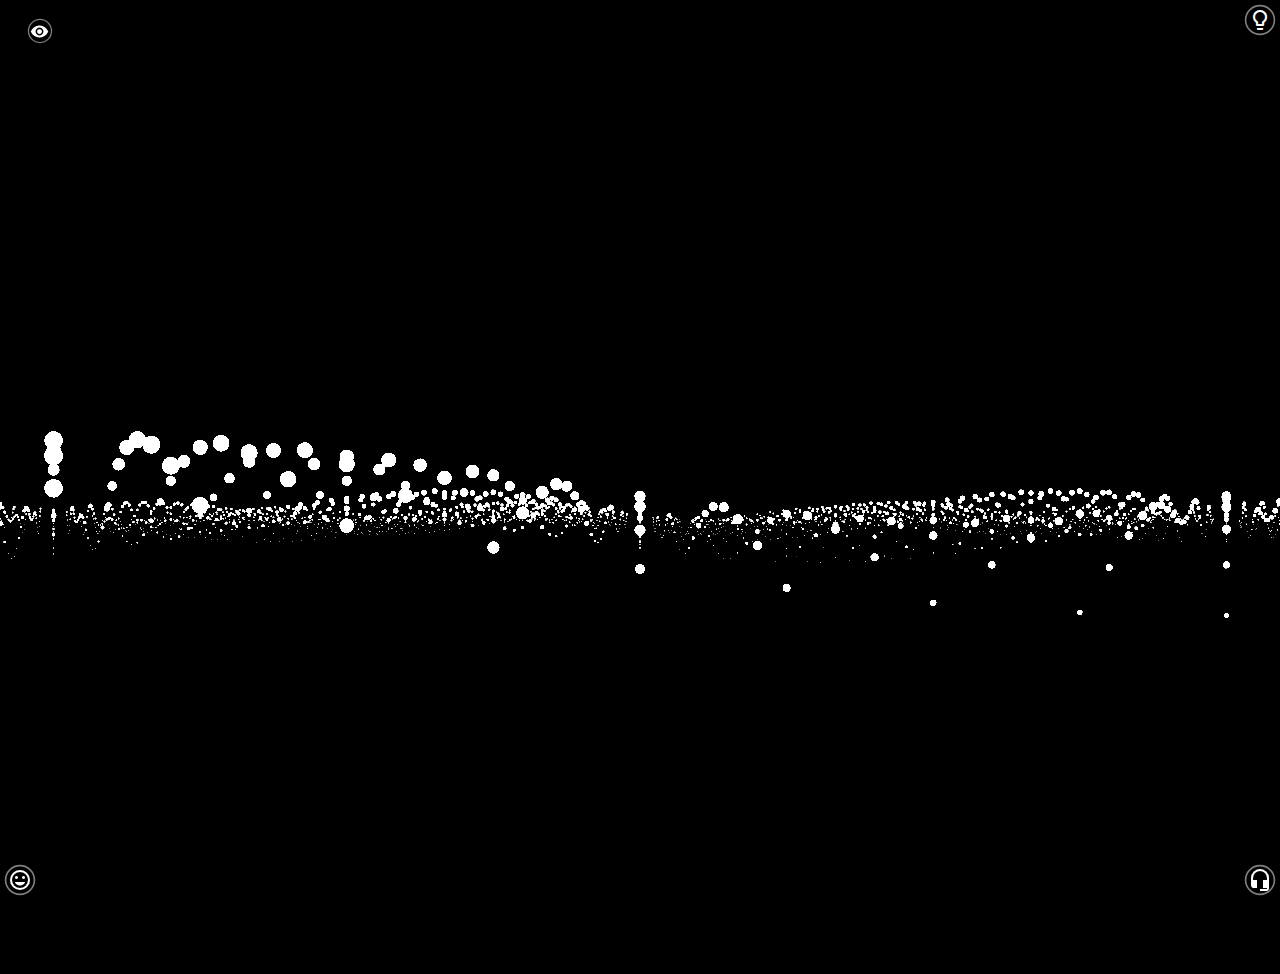
<file: index.html>
<!DOCTYPE html>
<html lang="en">
	<head>
		<title>Atulya Raj</title>
		<meta charset="utf-8">
		<meta name="viewport" content="width=device-width, user-scalable=no, minimum-scale=1.0, maximum-scale=1.0">
		<link href="https://fonts.googleapis.com/icon?family=Material+Icons" rel="stylesheet">
		<script src="https://code.jquery.com/jquery-3.3.1.min.js"
  integrity="sha256-FgpCb/KJQlLNfOu91ta32o/NMZxltwRo8QtmkMRdAu8="
  crossorigin="anonymous"></script>

  		<style>
			body {
				background-color: #000;
				margin: 0px;
				overflow: hidden;
				font-family:Monospace;
				font-size:13px;
				text-align:center;
				font-weight: bold;
				text-align:center;
			}
			.col-lg-1,{
				color: #fff;
			}
			
			/*......svg settings....*/





i.material-icons {
		font-size: 1.5rem;
		color: white;
		position: relative;
		border-radius: 50%;
		padding: 5px;
		margin: 3px;
		box-shadow: 0 1px 3px rgba(0, 0, 0, 0.12), 0 1px 2px rgba(0, 0, 0, 0.24);
		transition: color 0.2s ease, background-color 0.2s ease, transform 0.3s ease;
}

i.material-icons:after {
		content: "";
		width: 100%;
		height: 100%;
		border: solid 2px;
		transform: scale(0.8);
		position: absolute;
		top: -2px;
		left: -2px;
		border-radius: 50%;
		transition: all 0.5s ease;
}

i.material-icons:hover:after {
		transform: scale(1);
		box-shadow: 10px 0 20px rgba(0, 0, 0, 0.19), 6px 0 6px rgba(0, 0, 0, 0.23);
}


i.material-icons {
		background-color: #000;
}

i.material-icons:hover {
		color: gray;
}

i.material-icons:after {
		border-color: gray;
}


i.material-icons:hover {
		background-color: transparent;
		transform: rotate(90deg);
		cursor: pointer;
		box-shadow: none;
}
/*...projects...*/



* {box-sizing: border-box;max-width: 100%;font-family: 'Gruppo', cursive;}

.menu-icon {width: 50px;height: 50px;position: fixed;top: 0;left: 0;margin: 10px 15px;transform:scale(0.8);padding: 0;cursor: pointer;z-index:20}

.menu {width: 100%;height: 100%;display: -webkit-flex;display: flex;-webkit-flex-wrap: wrap;flex-wrap: wrap;}
.menu-con {-webkit-flex-grow: 1;flex-basis: 0;flex-grow: 1;display: -webkit-flex;display: flex;-webkit-justify-content:space-around;position:relative;top:-1000px;transition:all 0.5s}
.menu-con p:before {content: ""; display: block;position:absolute;top:0;left:0;z-index:1;width:100%;height: 100%;opacity: 1;background: rgba(0,0,0,0);-webkit-transition: all 0.5s;transition: all 0.5s;}
.menu-con:hover p:before {background: rgba(0,0,0,0.2)}
.menu-con p {height:20px;-webkit-align-self:center;color:white;font-size:25px;z-index:2;cursor:pointer}
@media screen and (max-width: 600px) {.menu-con {min-width:50%}}
@media screen and (max-width: 350px) {.menu-con {min-width:100%}}
  
		</style>
	</head>
	<body>
		<div class="container-fluid">

			
			<div style="position: absolute;top: 0;right: 0;color: #fff"><a href="project.html"><i class="material-icons">lightbulb_outline</i></a></div>
			<div style="position: absolute;bottom: 0;left: 0;color: #fff"><a href="about.html"><i class="material-icons">tag_faces</i></a></div>
			<div class="menu-icon" onclick="this.classList.toggle('hover');Drop(0)">
	<i class="material-icons">visibility</i>
</div>
<div class="menu">
	<div class="menu-con" style="background:#000;height: 100%;"><a href="index.html" style="text-decoration: none;"><p>THEME 1</p></a></div>
  <div class="menu-con" style="background:rgb(160,160,170);"><a href="index1.html" style="text-decoration: none;"><p>THEME 2</p></a></div>  
  <div class="menu-con" style="background:mediumseagreen;"><a href="index2.html" style="text-decoration: none;"><p>THEME 3</p></a></div> 
  <div class="menu-con" style="background:teal;"><a href="index3.html" style="text-decoration: none;"><p>THEME 4</p></a></div> 
  <div class="menu-con" style="background:IndianRed;"><a href="index4.html" style="text-decoration: none;"><p>THEME 5</p></a></div>
</div>
			<div style="position: absolute;bottom:0;right:0;color: #fff"><a href="contact.html"><i class="material-icons">headset_mic</i></a></div>
		<div  class="row" style="position: absolute;top:80%">

		<script src="three.js"></script>

		<script src="WebGL.js"></script>
		<script src="stats.min.js"></script>

		<script type="x-shader/x-vertex" id="vertexshader">

			attribute float scale;

			void main() {

				vec4 mvPosition = modelViewMatrix * vec4( position, 2.0 );

				gl_PointSize = scale * ( 400.0 / - mvPosition.z );

				gl_Position = projectionMatrix * mvPosition;

			}

		</script>

		<script type="x-shader/x-fragment" id="fragmentshader">

			uniform vec3 color;

			void main() {

				if ( length( gl_PointCoord - vec2( 0.5, 0.5 ) ) > 0.475 ) discard;

				gl_FragColor = vec4( color, 1.0 );

			}

		</script>

		<script>

			if ( WEBGL.isWebGLAvailable() === false ) {

				document.body.appendChild( WEBGL.getWebGLErrorMessage() );

			}

			var SEPARATION = 100, AMOUNTX = 100, AMOUNTY = 50;

			var container, stats;
			var camera, scene, renderer;

			var particles, count = 0;

			var mouseX = 0, mouseY = 0;

			var windowHalfX = window.innerWidth / 2;
			var windowHalfY = window.innerHeight / 2;

			init();
			animate();

			function init() {

				container = document.createElement( 'div' );
				document.body.appendChild( container );

				camera = new THREE.PerspectiveCamera( 75, window.innerWidth / window.innerHeight, 180, 10000 );
				camera.position.z = 1000;

				scene = new THREE.Scene();

				//

				var numParticles = AMOUNTX * AMOUNTY;

				var positions = new Float32Array( numParticles * 3 );
				var scales = new Float32Array( numParticles );

				var i = 0, j = 0;

				for ( var ix = 0; ix < AMOUNTX; ix ++ ) {

					for ( var iy = 0; iy < AMOUNTY; iy ++ ) {

						positions[ i ] = ix * SEPARATION - ( ( AMOUNTX * SEPARATION ) / 2 ); // x
						positions[ i + 1 ] = 0; // y
						positions[ i + 2 ] = iy * SEPARATION - ( ( AMOUNTY * SEPARATION ) / 2 ); // z

						scales[ j ] = 1;

						i += 3;
						j ++;

					}

				}

				var geometry = new THREE.BufferGeometry();
				geometry.addAttribute( 'position', new THREE.BufferAttribute( positions, 3 ) );
				geometry.addAttribute( 'scale', new THREE.BufferAttribute( scales, 1 ) );

				var material = new THREE.ShaderMaterial( {

					uniforms: {
						color: { value: new THREE.Color( 0xffffff ) },

					},
					vertexShader: document.getElementById( 'vertexshader' ).textContent,
					fragmentShader: document.getElementById( 'fragmentshader' ).textContent

				} );

				//

				particles = new THREE.Points( geometry, material );
				scene.add( particles );

				//

				renderer = new THREE.WebGLRenderer( { antialias: true } );
				renderer.setPixelRatio( window.devicePixelRatio );
				renderer.setSize( window.innerWidth, window.innerHeight );
				container.appendChild( renderer.domElement );

				

				document.addEventListener( 'mousemove', onDocumentMouseMove, false );
				document.addEventListener( 'touchstart', onDocumentTouchStart, false );
				document.addEventListener( 'touchmove', onDocumentTouchMove, false );

				//

				window.addEventListener( 'resize', onWindowResize, false );

			}

			function onWindowResize() {

				windowHalfX = window.innerWidth / 2;
				windowHalfY = window.innerHeight / 2;

				camera.aspect = window.innerWidth / window.innerHeight;
				camera.updateProjectionMatrix();

				renderer.setSize( window.innerWidth, window.innerHeight );

			}

			//

			function onDocumentMouseMove( event ) {

				mouseX = event.clientX - windowHalfX;
				mouseY = event.clientY - windowHalfY;

			}

			function onDocumentTouchStart( event ) {

				if ( event.touches.length === 1 ) {

					event.preventDefault();

					mouseX = event.touches[ 0 ].pageX - windowHalfX;
					mouseY = event.touches[ 0 ].pageY - windowHalfY;

				}

			}

			function onDocumentTouchMove( event ) {

				if ( event.touches.length === 1 ) {

					event.preventDefault();

					mouseX = event.touches[ 0 ].pageX - windowHalfX;
					mouseY = event.touches[ 0 ].pageY - windowHalfY;

				}

			}

			//

			function animate() {

				requestAnimationFrame( animate );

				render();
				

			}

			function render() {

				camera.position.x += ( mouseX - camera.position.x ) * .05;
				camera.position.y += ( - mouseY - camera.position.y ) * .05;
				camera.lookAt( scene.position );

				var positions = particles.geometry.attributes.position.array;
				var scales = particles.geometry.attributes.scale.array;

				var i = 0, j = 0;

				for ( var ix = 0; ix < AMOUNTX; ix ++ ) {

					for ( var iy = 0; iy < AMOUNTY; iy ++ ) {

						positions[ i + 1 ] = ( Math.sin( ( ix + count ) * 0.3 ) * 50 ) +
										( Math.sin( ( iy + count ) * 0.5 ) * 50 );

						scales[ j ] = ( Math.sin( ( ix + count ) * 0.3 ) + 1 ) * 8 +
										( Math.sin( ( iy + count ) * 0.5 ) + 1 ) * 8;

						i += 3;
						j ++;

					}

				}

				particles.geometry.attributes.position.needsUpdate = true;
				particles.geometry.attributes.scale.needsUpdate = true;

				renderer.render( scene, camera );

				count += 0.1;

			}

		</script>
	</div>
</div>

<script type="text/javascript">
  	var open = false;

function Drop(n) {
	var i;
	if (open == false) {
		for (i = n; i < 5; i++) {
			Drp(i)
		}
		open = true;
	} else if (open == true) {
		for (i = n; i < 5; i++) {
			Cls(i)
		}
		open = false;
	}
}

function Drp(n) {
	var elem = document.getElementsByClassName("menu-con")[n];
	var pos = -1 * window.innerHeight - n * 100;
	var id = setInterval(frame, 5);

	function frame() {
		if (pos >= -10) {
			clearInterval(id);
			elem.style.top = 0 + 'px';
		} else {
			pos += 10;
			elem.style.top = pos + 'px';
		}
	}
}

function Cls(n) {
	var elems = document.getElementsByClassName("menu-con")[n];
	var poss = 0;
	var ids = setInterval(frames, 5);

	function frames() {
		if (poss <= -1 * window.innerHeight) {
			clearInterval(ids);
			elems.style.top = -1 * window.innerHeight + 'px';
		} else {
			poss += -7 - n * 2;
			elems.style.top = poss + 'px';
		}
	}
}
  </script>

	</body>
</html>
</file>
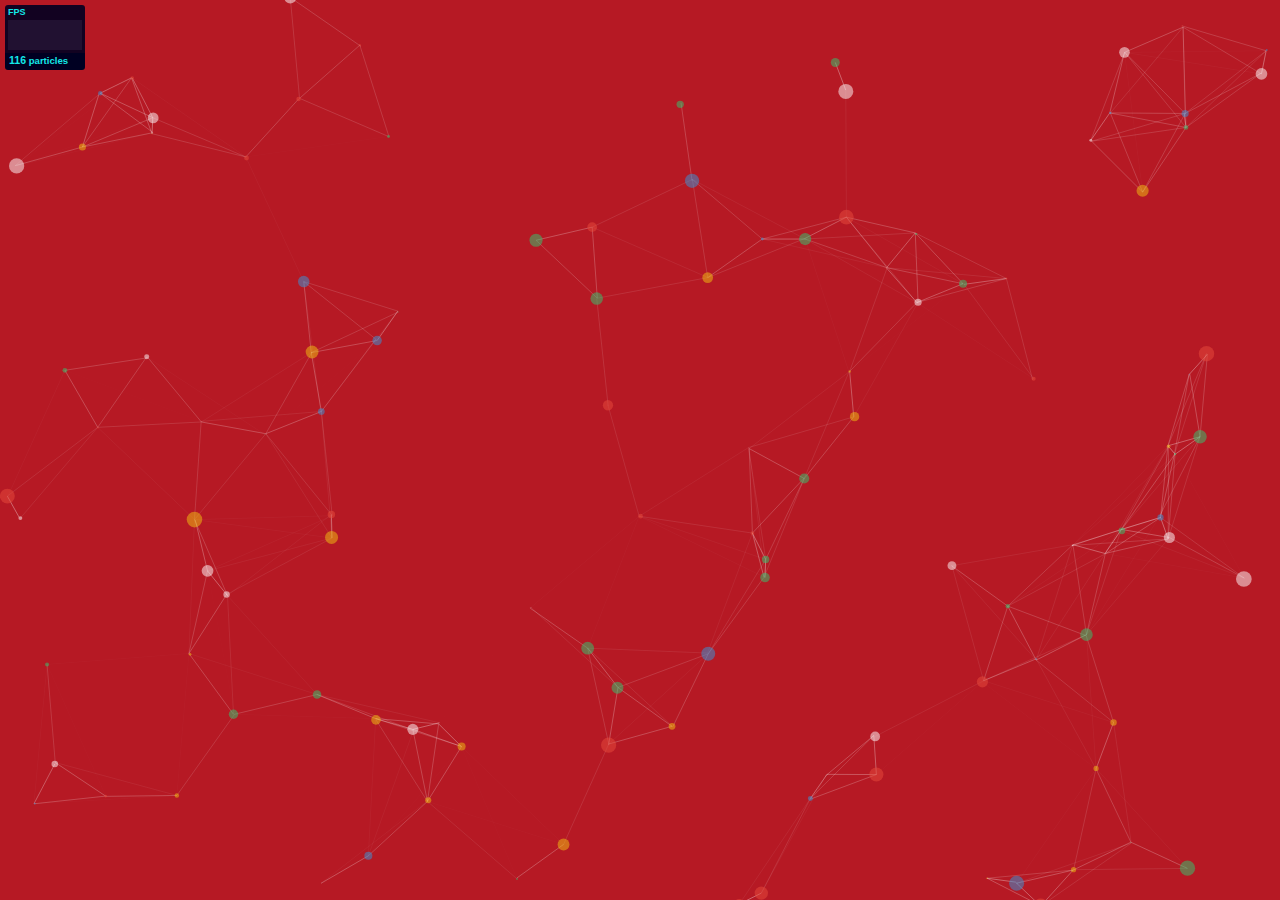
<file: js/demo/index.html>
<!DOCTYPE html>
<html lang="en">
<head>
  <meta charset="utf-8">
  <title>particles.js</title>
  <meta name="description" content="particles.js is a lightweight JavaScript library for creating particles.">
  <meta name="author" content="Vincent Garreau" />
  <meta name="viewport" content="width=device-width, initial-scale=1.0, minimum-scale=1.0, maximum-scale=1.0, user-scalable=no">
  <link rel="stylesheet" media="screen" href="css/style.css">
</head>
<body>

<!-- count particles -->
<div class="count-particles">
  <span class="js-count-particles">--</span> particles
</div>

<!-- particles.js container -->
<div id="particles-js"></div>

<!-- scripts -->
<script src="../particles.js"></script>
<script src="js/app.js"></script>

<!-- stats.js -->
<script src="js/lib/stats.js"></script>
<script>
  var count_particles, stats, update;
  stats = new Stats;
  stats.setMode(0);
  stats.domElement.style.position = 'absolute';
  stats.domElement.style.left = '0px';
  stats.domElement.style.top = '0px';
  document.body.appendChild(stats.domElement);
  count_particles = document.querySelector('.js-count-particles');
  update = function() {
    stats.begin();
    stats.end();
    if (window.pJSDom[0].pJS.particles && window.pJSDom[0].pJS.particles.array) {
      count_particles.innerText = window.pJSDom[0].pJS.particles.array.length;
    }
    requestAnimationFrame(update);
  };
  requestAnimationFrame(update);
</script>

</body>
</html>
</file>
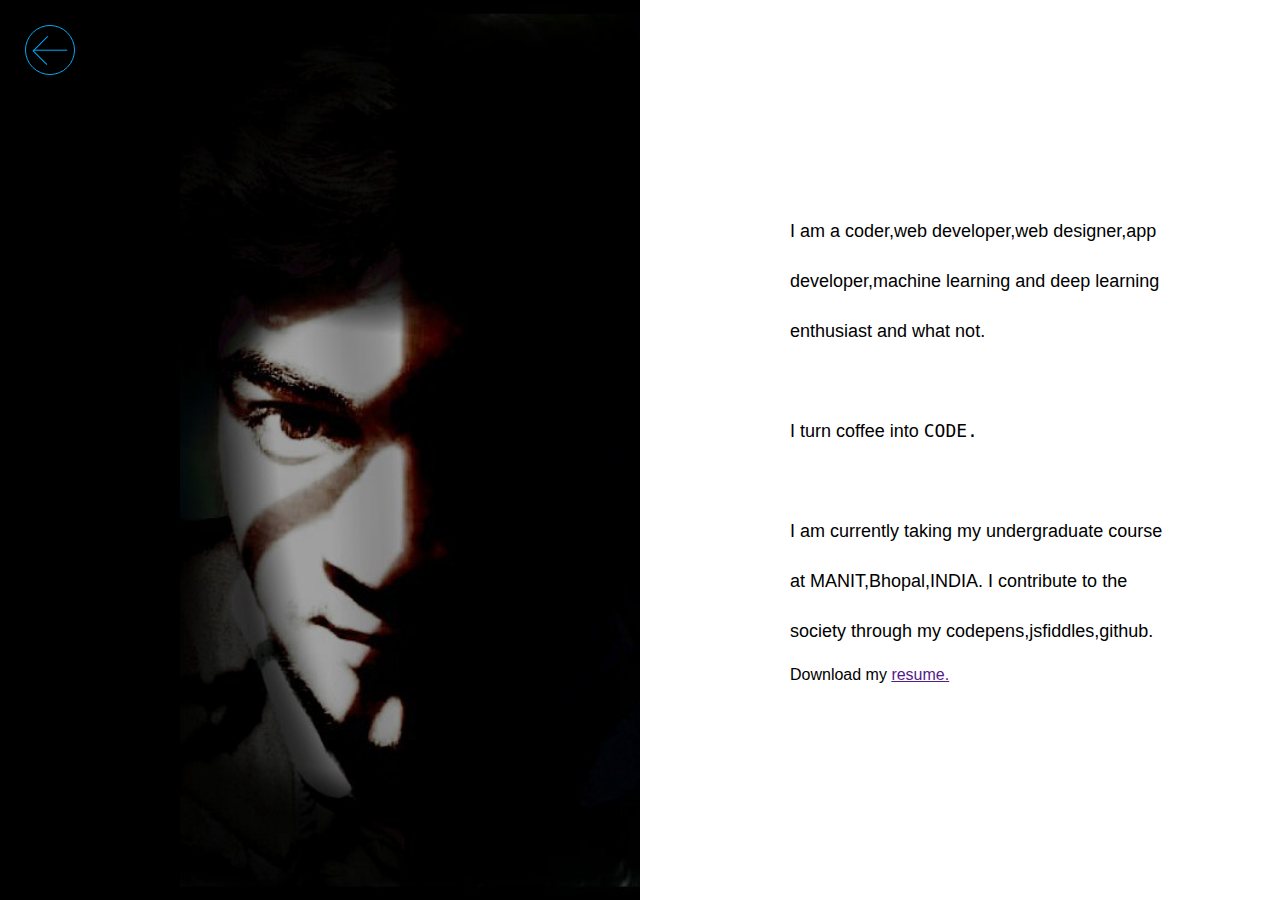
<file: about.html>
<!DOCTYPE html>
<html>
<head>
	<title></title>
	<script src="https://code.jquery.com/jquery-3.3.1.min.js"
  integrity="sha256-FgpCb/KJQlLNfOu91ta32o/NMZxltwRo8QtmkMRdAu8="
  crossorigin="anonymous"></script>
	<style type="text/css">
		*, *:before, *:after {
  box-sizing: border-box;
  margin: 0;
  padding: 0;
}
@import url('https://fonts.googleapis.com/css?family=Montserrat');
body {
  background: #fff;
  font-family: 'Montserrat', sans-serif;
}
.skw-pages {
  overflow: hidden;
  position: relative;
  height: 100vh;
}
.skw-page {
  position: absolute;
  left: 0;
  top: 0;
  width: 100%;
}
.skw-page__half {
  position: absolute;
  top: 0;
  width: 50%;
  height: 100vh;
  transition: transform 1s;
}
.skw-page__half--left {
  left: 0;
  transform: translate3d(-32.4vh, 100%, 0);
}
.skw-page__half--right {
  left: 50%;
  transform: translate3d(32.4vh, -100%, 0);
}
.skw-page.active .skw-page__half {
  transform: translate3d(0, 0, 0);
}
.skw-page__skewed {
  overflow: hidden;
  position: absolute;
  top: 0;
  width: 150%;
  height: 100%;
  transform: skewX(0);
  background: #000;
}
.skw-page__half--left .skw-page__skewed {
  left: ;
}
.skw-page__half--right .skw-page__skewed {
  right: ;
}
.skw-page__content {
  display: flex;
  align-items: ;
  justify-content: center;
  flex-flow: column wrap;
  position: absolute;
  left: 0;
  top: 0;
  width: 100%;
  height: 100%;
  padding: 0 ;
  color: #000;
  transform: skewX(0);
  transition: transform 1s, opacity 1s;
  background-repeat: no-repeat;
 
}
.skw-page__half--left .skw-page__content {
  padding-left: ;
  padding-right:;
  transform-origin: 100% 0;
  padding: 5px;
}
.skw-page__half--right .skw-page__content {
  
  transform-origin: 0 100%;
}
.skw-page.inactive .skw-page__content {
  opacity: 0.5;
  transform: skewX(0deg) scale(4);
}
.skw-page__heading {
  margin-bottom: 15px;
  text-transform: uppercase;
  font-size: 32px;
  text-align: center;
}
.skw-page__description {
  font-size: 18px;
  text-align: left;
  line-height: 50px;
}
.skw-page__link {
  color: #ffa0a0;
}
p{
  margin-left: 150px;
  margin-bottom: 10px;
  width: 40%;
}
.skw-page-1 .skw-page__half--left .skw-page__content {

}
.skw-page-1 .skw-page__half--right .skw-page__content {
  background: #fff;
}
.skw-page-2 .skw-page__half--left .skw-page__content {
  background: #fff;
}
.skw-page-2 .skw-page__half--right .skw-page__content {
  background-image: url('profile.jpg');
}
.skw-page-3 .skw-page__half--left .skw-page__content {
  background-image: url('profile_2.jpg');
}
.skw-page-3 .skw-page__half--right .skw-page__content {
  background: #fff;
}
.skw-page-4 .skw-page__half--left .skw-page__content {
  background: #fff;
}
.skw-page-4 .skw-page__half--right .skw-page__content {
  background-image: url('profile.jpg');
}






/*------------*/
body {
  
  --translate-x: 30px;
  --translate-y: -20px;
}
.portrait {
  width: 100%;
  max-width: 600px;
  margin: 0 auto;
  height: 100%;
  position: relative;
  overflow: hidden;
}
.portrait:hover .hover {
  opacity: 1;
}
.portrait:hover .cover-img {
  opacity: 0;
}
.portrait:hover .hover-img {
  transform: translate(var(--translate-x), var(--translate-y));
  opacity: 1;
}
.fill {
  width: 100%;
  height: 100%;
  position: absolute;
  top: 0;
  left: 0;
  z-index: 5;
}
.z-10 {
  z-index: 10;
}
.hover {
  transition: all 380ms cubic-bezier(0.16, 0.01, 0.77, 1);
  opacity: 0;
}
.hover-img {
  transition: transform 320ms cubic-bezier(0.16, 0.01, 0.77, 1);
}
.hover-img:after {
  content: '';
  width: 100%;
  height: 100%;
  position: absolute;
  top: 0;
  left: 0;
  z-index: 5;
  background-color: transparent;
  mix-blend-mode: color;
  opacity: 0;
}
.cover-img {
  background-size: cover;
  background-position: bottom;
  background-repeat: no-repeat;
  background-image: url(profile_2.jpg);
  position: absolute;
 top: 0px;
 left: -75px;
 
}

.back-button {
  width: 50px;
  height: 50px;
  position: absolute;
  top: 50px;
  left: 50px;
  transform: translate(-50%, -50%);
  border-radius: 50%;
  border: #03a9f4 1px solid;
  overflow: hidden;
  transition: background 0.3s ease;
}
.back-button.back .arrow-wrap {
  left: -50%;
}
.back-button:hover {
  background: #03a9f4;
}
.back-button:hover .arrow-wrap span {
  background: #fff;
}
.back-button .arrow-wrap {
  display: block;
  position: absolute;
  height: 70%;
  width: 70%;
  top: 50%;
  left: 50%;
  transform: translate(-50%, -50%);
  transition: left 0.3s ease;
}
.back-button .arrow-wrap span {
  height: 1px;
  left: 0;
  top: 50%;
  background: #03a9f4;
  position: absolute;
  display: block;
  transition: background 0.3s ease;
}
.back-button .arrow-wrap .arrow-part-1 {
  width: 100%;
  transform: translate(0, -50%);
}
.back-button .arrow-wrap .arrow-part-2 {
  width: 60%;
  transform: rotate(-45deg);
  transform-origin: 0 0;
}
.back-button .arrow-wrap .arrow-part-3 {
  width: 60%;
  transform: rotate(45deg);
  transform-origin: 0 0;
}

	</style>
</head>
<body>
	<a href="index.html">
<div class="back-button" style="z-index: 5">
  <div class="arrow-wrap">
    <span class="arrow-part-1"></span>
    <span class="arrow-part-2"></span>
    <span class="arrow-part-3"></span>
  </div>
</div>
</a>

	<div class="skw-pages">
  <div class="skw-page skw-page-1 active">
    <div class="skw-page__half skw-page__half--left">
      <div class="skw-page__skewed">
        <div class="skw-page__content">
               <div class="portrait" id="portrait">
                 <div class="fill cover-img"></div>
                 <div class="fill z-10 hover">
                    <div class="fill cover-img hover-img"></div>
                 </div>
              </div>
        </div>
      </div>
    </div>
    <div class="skw-page__half skw-page__half--right">
      <div class="skw-page__skewed">
        <div class="skw-page__content" style="font-family: 'Montserrat', sans-serif;">
          
          <p class="skw-page__description">I am a coder,web developer,web designer,app developer,machine learning and deep learning enthusiast and what not.
            <br><br>
        I turn coffee into <code>CODE.</code>
            <br><br>
        I am currently taking my undergraduate course at MANIT,Bhopal,INDIA.

        I contribute to the society through my codepens,jsfiddles,github.</p>
        <p>Download my <a href="">resume.</a></p>
        </div>
      </div>
    </div>
  </div>
  
  
</div>
<script type="text/javascript">
	(function($){

	/**
	 * Copyright 2012, Digital Fusion
	 * Licensed under the MIT license.
	 * http://teamdf.com/jquery-plugins/license/
	 *
	 * @author Sam Sehnert
	 * @desc A small plugin that checks whether elements are within
	 *		 the user visible viewport of a web browser.
	 *		 only accounts for vertical position, not horizontal.
	 */
	$.fn.visible = function(partial){

	    var $t				= $(this),
	    	$w				= $(window),
	    	viewTop			= $w.scrollTop(),
	    	viewBottom		= viewTop + $w.height(),
	    	_top			= $t.offset().top,
	    	_bottom			= _top + $t.height(),
	    	compareTop		= partial === true ? _bottom : _top,
	    	compareBottom	= partial === true ? _top : _bottom;

		return ((compareBottom <= viewBottom) && (compareTop >= viewTop));
    };
    
})(jQuery);

$(window).scroll(function(){
  if( $('.skills-wrapper').visible(true) ) {
    $('.skills-wrapper').addClass('enabled');
  }
  //else {
  //  $('.skills-wrapper').removeClass('enabled');
  //}
});
</script>

<script type="text/javascript">
  var root = document.getElementById('portrait');

var mouse_monitor = function(e) {
   let x = e.clientX/innerWidth;
   let y = e.clientY/innerHeight;
   
   let move_x = (x>0.5) ? '-30px' : '30px';
   let move_y = (y>0.5) ? '-30px' : '30px';
   
   root.style.setProperty("--translate-x", move_x);
   root.style.setProperty("--translate-y", move_y);
}

  root.addEventListener("mousemove", mouse_monitor);
</script>
<script type="text/javascript">
	
</script>
<script type="text/javascript">
	var backButton = document.querySelector('.back-button')

function backAnim(){  
  if (backButton.classList.contains('back')){
    backButton.classList.remove('back');
  }
  else{
    backButton.classList.add('back');
    setTimeout(backAnim, 1000);  
  }
}
backButton.addEventListener('click', backAnim); 

 
</script>
<script type="text/javascript">
	$(document).ready(function() {

  var curPage = 1;
  var numOfPages = $(".skw-page").length;
  var animTime = 1000;
  var scrolling = false;
  var pgPrefix = ".skw-page-";

  function pagination() {
    scrolling = true;

    $(pgPrefix + curPage).removeClass("inactive").addClass("active");
    $(pgPrefix + (curPage - 1)).addClass("inactive");
    $(pgPrefix + (curPage + 1)).removeClass("active");

    setTimeout(function() {
      scrolling = false;
    }, animTime);
  };

  function navigateUp() {
    if (curPage === 1) return;
    curPage--;
    pagination();
  };

  function navigateDown() {
    if (curPage === numOfPages) return;
    curPage++;
    pagination();
  };

  $(document).on("mousewheel DOMMouseScroll", function(e) {
    if (scrolling) return;
    if (e.originalEvent.wheelDelta > 0 || e.originalEvent.detail < 0) {
      navigateUp();
    } else { 
      navigateDown();
    }
  });

  $(document).on("keydown", function(e) {
    if (scrolling) return;
    if (e.which === 38) {
      navigateUp();
    } else if (e.which === 40) {
      navigateDown();
    }
  });

});
</script>
</body>
</html>
</file>
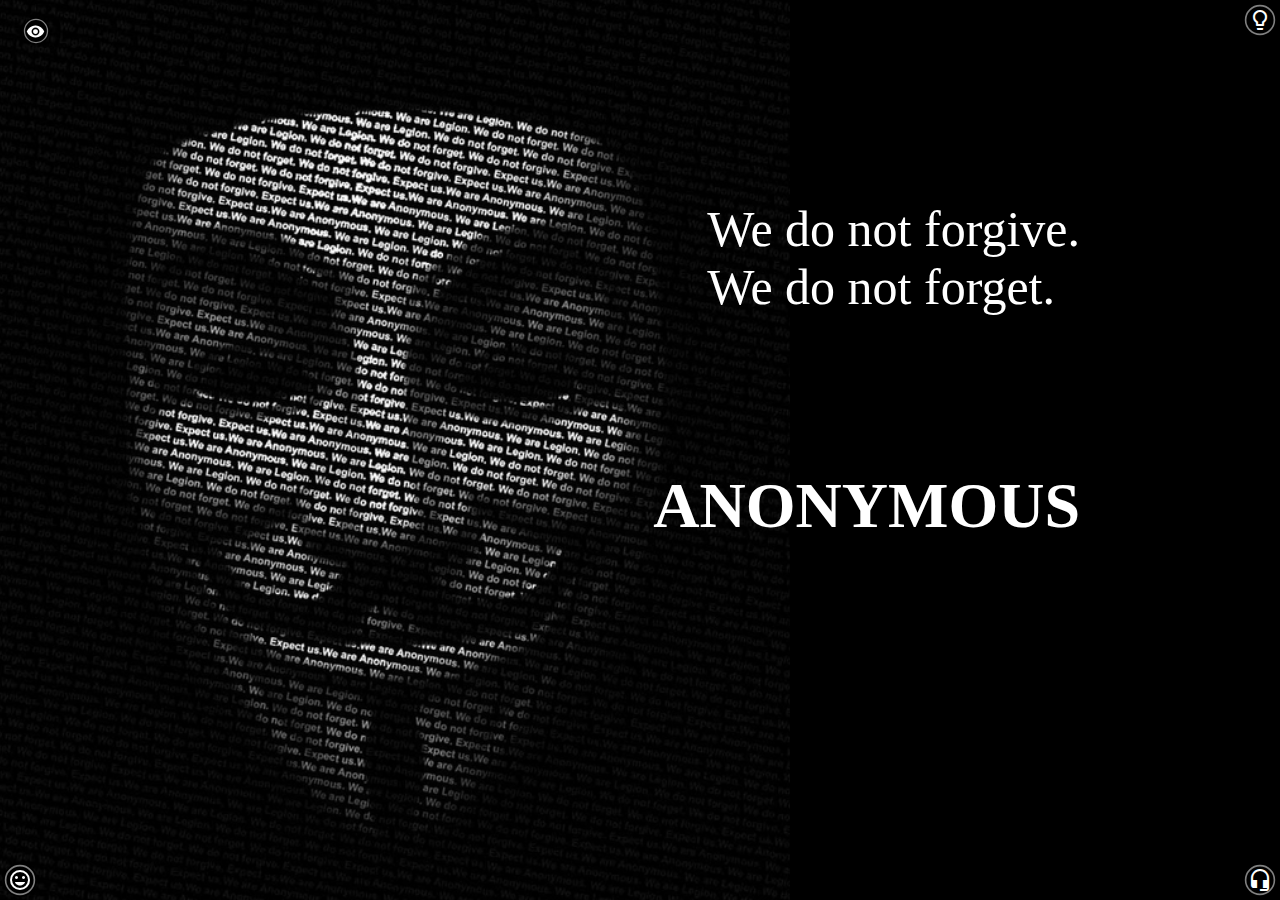
<file: index1.html>
<!DOCTYPE html>
<html lang="en">
	<head>
		<title>Atulya Raj</title>
		<meta charset="utf-8">
		<meta name="viewport" content="width=device-width, user-scalable=no, minimum-scale=1.0, maximum-scale=1.0">
		<link href="https://fonts.googleapis.com/icon?family=Material+Icons" rel="stylesheet">
		<script src="https://code.jquery.com/jquery-3.3.1.min.js"
  integrity="sha256-FgpCb/KJQlLNfOu91ta32o/NMZxltwRo8QtmkMRdAu8="
  crossorigin="anonymous"></script>



  <script>document.documentElement.className="js";var supportsCssVars=function(){var e,t=document.createElement("style");return t.innerHTML="root: { --tmp-var: bold; }",document.head.appendChild(t),e=!!(window.CSS&&window.CSS.supports&&window.CSS.supports("font-weight","var(--tmp-var)")),t.parentNode.removeChild(t),e};supportsCssVars()||alert("Please view this demo in a modern browser that supports CSS Variables.");</script>
  <link rel="stylesheet" type="text/css" href="css/base.css" />
		<link rel="stylesheet" type="text/css" href="css/demo1.css" />
		<script src="js/imagesloaded.pkgd.min.js"></script>
		<script src="js/demo.js"></script>

  		<style>
			body{
				background-color: #000;

			}
			
			/*......svg settings....*/





i.material-icons {
		font-size: 1.5rem;
		color: white;
		position: relative;
		border-radius: 50%;
		padding: 5px;
		margin: 3px;
		box-shadow: 0 1px 3px rgba(0, 0, 0, 0.12), 0 1px 2px rgba(0, 0, 0, 0.24);
		transition: color 0.2s ease, background-color 0.2s ease, transform 0.3s ease;
}

i.material-icons:after {
		content: "";
		width: 100%;
		height: 100%;
		border: solid 2px;
		transform: scale(0.8);
		position: absolute;
		top: -2px;
		left: -2px;
		border-radius: 50%;
		transition: all 0.5s ease;
}

i.material-icons:hover:after {
		transform: scale(1);
		box-shadow: 10px 0 20px rgba(0, 0, 0, 0.19), 6px 0 6px rgba(0, 0, 0, 0.23);
}


i.material-icons {
		background-color: #000;
}

i.material-icons:hover {
		color: gray;
}

i.material-icons:after {
		border-color: gray;
}


i.material-icons:hover {
		background-color: transparent;
		transform: rotate(90deg);
		cursor: pointer;
		box-shadow: none;
}
/*...projects...*/



* {box-sizing: border-box;max-width: 100%;font-family: 'Gruppo', cursive;}

.menu-icon {width: 50px;height: 50px;position: fixed;top: 0;left: 0;margin: 10px 15px;transform:scale(0.8);padding: 0;cursor: pointer;z-index:20}

.menu {width: 100%;height: 100%;display: -webkit-flex;display: flex;-webkit-flex-wrap: wrap;flex-wrap: wrap;}
.menu-con {-webkit-flex-grow: 1;flex-basis: 0;flex-grow: 1;display: -webkit-flex;display: flex;-webkit-justify-content:space-around;position:relative;top:-100px;transition:all 0.5s}
.menu-con p:before {content: ""; ;position:absolute;top:0;left:0;z-index:1;width:100%;height: 100%;opacity: 1;background: rgba(0,0,0,0);-webkit-transition: all 0.5s;transition: all 0.5s;}
.menu-con:hover p:before {background: rgba(0,0,0,0.2)}
.menu-con p {height:20px;-webkit-align-self:center;color:white;font-size:25px;z-index:2;cursor:pointer}
@media screen and (max-width: 600px) {.menu-con {min-width:50%}}
@media screen and (max-width: 350px) {.menu-con {min-width:100%}}
  
		</style>
	</head>
	<body class="demo-1 loading">
		<div>

			
			<div style="position: absolute;top: 0;right: 0;color: #fff;z-index:20"><a href="project.html"><i class="material-icons">lightbulb_outline</i></a></div>
			<div style="position: absolute;bottom: 0;left: 0;color: #fff;z-index:20"><a href="about.html"><i class="material-icons">tag_faces</i></a></div>
			<div class="menu-icon" onclick="this.classList.toggle('hover');Drop(0)">
				<i class="material-icons">visibility</i>
			</div>
<div class="menu">
	<div class="menu-con" style="background:#000;height: 100%;z-index:20"><a href="index.html" style="text-decoration: none;"><p>THEME 1</p></a></div>
  <div class="menu-con" style="background:rgb(160,160,170);z-index:20"><a href="index1.html" style="text-decoration: none;"><p>THEME 2</p></a></div>  
  <div class="menu-con" style="background:mediumseagreen;z-index:20"><a href="index2.html" style="text-decoration: none;"><p>THEME 3</p></a></div> 
  <div class="menu-con" style="background:teal;z-index:20"><a href="index3.html" style="text-decoration: none;"><p>THEME 4</p></a></div> 
  <div class="menu-con" style="background:IndianRed;z-index:20"><a href="index4.html" style="text-decoration: none;"><p>THEME 5</p></a></div>
</div>
			<div style="position: absolute;bottom:0;right:0;color: #fff;z-index: 20;"><a href="contact.html"><i class="material-icons">headset_mic</i></a></div>
		
				<div class="content">
				<div class="glitch">

					<div class="glitch__img"></div>
					<div class="glitch__img"></div>
					<div class="glitch__img"></div>
					<div class="glitch__img"></div>
					<div class="glitch__img"></div>
				</div>

				<h4 class="content__title">ANONYMOUS</h4>
				<p class="content__text">We do not forgive.<br>We do not forget.</p>
			</div>

		
</div>

<script type="text/javascript">
  	var open = false;

function Drop(n) {
	var i;
	if (open == false) {
		for (i = n; i < 5; i++) {
			Drp(i)
		}
		open = true;
	} else if (open == true) {
		for (i = n; i < 5; i++) {
			Cls(i)
		}
		open = false;
	}
}

function Drp(n) {
	var elem = document.getElementsByClassName("menu-con")[n];
	var pos = -1 * window.innerHeight - n * 100;
	var id = setInterval(frame, 5);

	function frame() {
		if (pos >= -10) {
			clearInterval(id);
			elem.style.top = 0 + 'px';
		} else {
			pos += 10;
			elem.style.top = pos + 'px';
		}
	}
}

function Cls(n) {
	var elems = document.getElementsByClassName("menu-con")[n];
	var poss = 0;
	var ids = setInterval(frames, 5);

	function frames() {
		if (poss <= -1 * window.innerHeight) {
			clearInterval(ids);
			elems.style.top = -1 * window.innerHeight + 'px';
		} else {
			poss += -7 - n * 2;
			elems.style.top = poss + 'px';
		}
	}
}
  </script>

	</body>
</html>
</file>
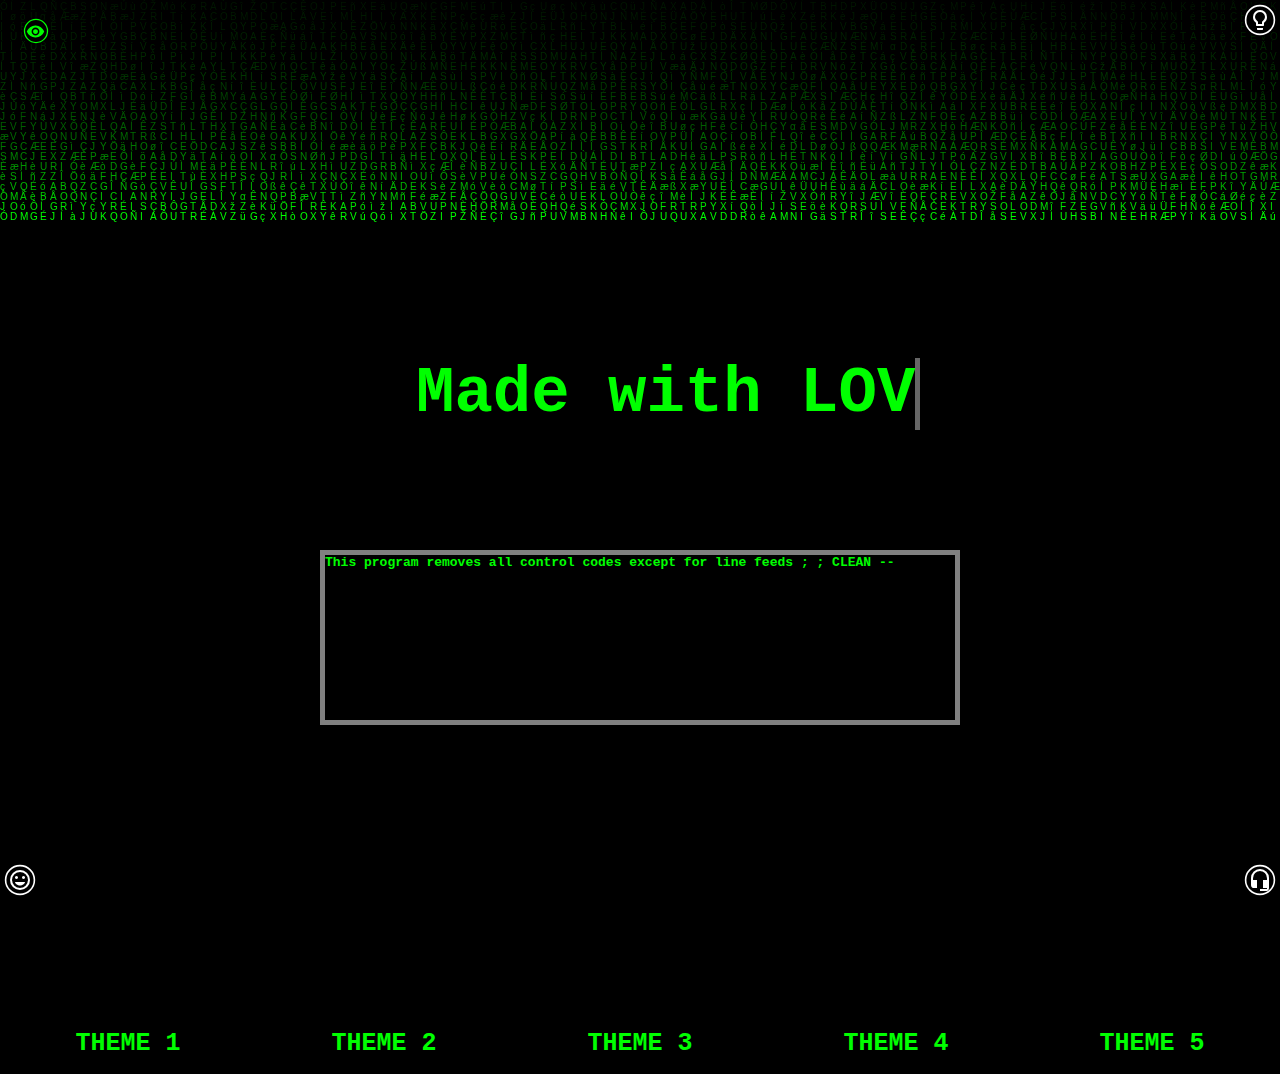
<file: index2.html>
<!DOCTYPE html>
<html lang="en">
	<head>
		<title>Atulya Raj</title>
		<meta charset="utf-8">
		<meta name="viewport" content="width=device-width, user-scalable=no, minimum-scale=1.0, maximum-scale=1.0">
		<link href="https://fonts.googleapis.com/icon?family=Material+Icons" rel="stylesheet">
		<script src="https://code.jquery.com/jquery-3.3.1.min.js"
  integrity="sha256-FgpCb/KJQlLNfOu91ta32o/NMZxltwRo8QtmkMRdAu8="
  crossorigin="anonymous"></script>
<link href="https://fonts.googleapis.com/css?family=Raleway:200,100,400" rel="stylesheet" type="text/css" />

<script type="text/javascript">
	
var TxtRotate = function(el, toRotate, period) {
  this.toRotate = toRotate;
  this.el = el;
  this.loopNum = 0;
  this.period = parseInt(period, 10) || 2000;
  this.txt = '';
  this.tick();
  this.isDeleting = false;
};

TxtRotate.prototype.tick = function() {
  var i = this.loopNum % this.toRotate.length;
  var fullTxt = this.toRotate[i];

  if (this.isDeleting) {
    this.txt = fullTxt.substring(0, this.txt.length - 1);
  } else {
    this.txt = fullTxt.substring(0, this.txt.length + 1);
  }

  this.el.innerHTML = '<span class="wrap">'+this.txt+'</span>';

  var that = this;
  var delta = 300 - Math.random() * 100;

  if (this.isDeleting) { delta /= 2; }

  if (!this.isDeleting && this.txt === fullTxt) {
    delta = this.period;
    this.isDeleting = true;
  } else if (this.isDeleting && this.txt === '') {
    this.isDeleting = false;
    this.loopNum++;
    delta = 500;
  }

  setTimeout(function() {
    that.tick();
  }, delta);
};

window.onload = function() {
  var elements = document.getElementsByClassName('txt-rotate');
  for (var i=0; i<elements.length; i++) {
    var toRotate = elements[i].getAttribute('data-rotate');
    var period = elements[i].getAttribute('data-period');
    if (toRotate) {
      new TxtRotate(elements[i], JSON.parse(toRotate), period);
    }
  }
  // INJECT CSS
  var css = document.createElement("style");
  css.type = "text/css";
  css.innerHTML = ".txt-rotate > .wrap { border-right: 0.08em solid #666;font-family: Courier;color: lime; }";
  document.body.appendChild(css);
};


</script>
  		<style>
  		::-webkit-scrollbar {
  width: 6px;
  height: 6px;
}
::-webkit-scrollbar-button {
  width: 0px;
  height: 0px;
}
::-webkit-scrollbar-thumb {
  background: #1f4b18;
  border: 0px none #ffffff;
  border-radius: 0px;
}
::-webkit-scrollbar-thumb:hover {
  background: #36882b;
}
::-webkit-scrollbar-thumb:active {
  background: #3f9b31;
}
::-webkit-scrollbar-track {
  background: #000000;
  border: 0px none #ffffff;
  border-radius: 0px;
}
::-webkit-scrollbar-track:hover {
  background: #000000;
}
::-webkit-scrollbar-track:active {
  background: #000000;
}
::-webkit-scrollbar-corner {
  background: transparent;
}



.terminalwrapper {
  position: absolute;
  width: 600px;
  left: 50%;
  transform: translateX(-50%);
  overflow-y: scroll;
}

.terminal {
}
			body {
				background-color: #000;
				margin: 0px;
				overflow: hidden;
				font-family: Courier;color: lime;
				font-size:13px;
				
				font-weight: bold;
				
			}
			.col-lg-1,{
				color: lime;
			}
			
			/*......svg settings....*/





i.material-icons {
		font-size: 1.5rem;
		color: white;
		position: relative;
		border-radius: 50%;
		padding: 5px;
		margin: 3px;
		box-shadow: 0 1px 3px rgba(0, 0, 0, 0.12), 0 1px 2px rgba(0, 0, 0, 0.24);
		transition: color 0.2s ease, background-color 0.2s ease, transform 0.3s ease;
}

i.material-icons:after {
		content: "";
		width: 100%;
		height: 100%;
		border: solid 2px;
		transform: scale(0.8);
		position: absolute;
		top: -2px;
		left: -2px;
		border-radius: 50%;
		transition: all 0.5s ease;
}

i.material-icons:hover:after {
		transform: scale(1);
		box-shadow: 10px 0 20px rgba(0, 0, 0, 0.19), 6px 0 6px rgba(0, 0, 0, 0.23);
}


i.material-icons {
		background-color: #000;
}

i.material-icons:hover {
		color: dark-green;
}

i.material-icons:after {
		border-color: dark-green;
}


i.material-icons:hover {
		background-color: transparent;
		transform: rotate(90deg);
		cursor: pointer;
		box-shadow: none;
}
/*...projects...*/



* {box-sizing: border-box;max-width: 100%;font-family: Courier;color: lime;}

.menu-icon {width: 50px;height: 50px;position: fixed;top: 0;left: 0;margin: 10px 15px;transform:scale(0.8);padding: 0;cursor: pointer;z-index:20}

.menu {width: 100%;height: 100%;display: -webkit-flex;display: flex;-webkit-flex-wrap: wrap;flex-wrap: wrap;}
.menu-con {-webkit-flex-grow: 1;flex-basis: 0;flex-grow: 1;display: -webkit-flex;display: flex;-webkit-justify-content:space-around;position:relative;top:100px;transition:all 0.5s}
.menu-con p:before {content: ""; display: block;position:absolute;top:0;left:0;z-index:1;width:100%;height: 100%;opacity: 1;background: rgba(0,0,0,0);-webkit-transition: all 0.5s;transition: all 0.5s;}
.menu-con:hover p:before {background: rgba(0,0,0,0.2)}
.menu-con p {height:20px;-webkit-align-self:center;color:white;font-size:25px;z-index:2;cursor:pointer}
@media screen and (max-width: 600px) {.menu-con {min-width:50%}}
@media screen and (max-width: 350px) {.menu-con {min-width:100%}}
  i.icon-lime {
    color: lime;
}
		</style>
	</head>
	<body>
		<div class="container-fluid">
			<canvas>        
			</canvas>
			
			<div style="position: absolute;top: 0;right: 0;color: lime"><a href="project.html"><i class="material-icons">lightbulb_outline</i></a></div>
			<div style="position: absolute;bottom: 0;left: 0;color: lime"><a href="about.html"><i class="material-icons">tag_faces</i></a></div>
			<div class="menu-icon" onclick="this.classList.toggle('hover');Drop(0)">
	<i class="material-icons icon-lime">visibility</i>
</div>

<div class="menu">
	<div class="menu-con" style="background:#000;height: 100%;"><a href="index.html" style="text-decoration: none;"><p style="color: lime;">THEME 1</p></a></div>
  <div class="menu-con" style="background:#000;"><a href="index1.html" style="text-decoration: none;"><p style="color: lime;">THEME 2</p></a></div>  
  <div class="menu-con" style="background:#000;"><a href="index2.html" style="text-decoration: none;"><p style="color: lime;">THEME 3</p></a></div> 
  <div class="menu-con" style="background:#000;"><a href="index3.html" style="text-decoration: none;"><p style="color: lime;">THEME 4</p></a></div> 
  <div class="menu-con" style="background:#000;"><a href="index4.html" style="text-decoration: none;"><p style="color: lime;">THEME 5</p></a></div>
</div>
			<div style="position: absolute;bottom:0;right:0;color: lime;"><a href="contact.html"><i class="material-icons">headset_mic</i></a></div>
		<div  class="row" style="position: absolute;top:35%;left: 32.5%;">
				<h1 style="color: lime;font-size: 64px;font-family: Courier;color: lime;">Made with
				  <span
				     class="txt-rotate"
				     data-period="2000"
				     data-rotate='[ "LOVE.", "CODE.", "pure JS." ]'></span>
				</h1>
		</div>
		<div class="terminalwrapper" style="height: 175px;width:50%;position:absolute; top:550px;left: 50%;opacity: 1;background-color: #000;border:5px solid gray;">
  <div class="terminal" style="">
  </div>
</div>

</div>

<script type="text/javascript">
  var terminalElement = $(".terminal")[0];
var dialogue  = document.getElementsByClassName("dialogue")[0];
1 || (function(o){
  var open = false;
  Object.defineProperty(o, "open", {
    get:  function(){ return o.classList.contains("open"); },
    set:  function(i){ o.classList.toggle("open", !!i); }
  });
}(dialogue));
function snakeText(from, to, refreshRate, charAmount, autoScroll){
  var fromText, toText, l, i,
      refreshRate   = refreshRate || 20,
      charAmount    = charAmount  || 1;
  if(3 === from.nodeType) fromText = from;
  else for(i = l = from.childNodes.length-1; i >= 0; --i)
    if(3 === from.childNodes[i].nodeType){
      fromText = from.childNodes[i];
      break;
    }
  if(!fromText) throw new ArgumentError("Source object is neither a text node or element containing any text nodes.");
  if(3 === to.nodeType) toText = to;
  else for(i = l = to.childNodes.length-1; i >= 0; --i)
    if(3 === to.childNodes[i].nodeType){
      toText  = to.childNodes[i];
      break;
    }

  toText  = toText || to.appendChild(document.createTextNode(""));
  var interval = setInterval(function(){
    var from  = fromText.data;
    if(!from.length) return clearInterval(interval);
    toText.data   +=  from.substr(0, charAmount);
    fromText.data = from.substr(charAmount);

    if(autoScroll && ($('.terminalwrapper').get(0).scrollTop > 20))
      console.log($('.terminalwrapper').get(0).scrollTop)
      $('.terminalwrapper').animate({
  scrollTop: $('.terminalwrapper').get(0).scrollHeight}, 0);
  }, refreshRate);
  return interval;
}
var stringData = $.ajax({
                    url: "https://textfiles.com/computers/2ndrs232.txt",
                    async: false
                 }).responseText;

stringData = "This program removes all control codes except for line feeds\r\n;\r\n; CLEAN --- a utility to filter text files.\r\n; This program removes all control codes except\r\n; for line feeds, carriage returns, and form\r\n; feeds, strips off the high bit of all characters,\r\n; and expands tabs.  Can be used to make a Wordstar\r\n; file acceptable for other screen or line editors,\r\n; and vice versa.\r\n;\r\ncr  equ 0dh   ;ASCII carriage return\r\nlf  equ 0ah   ;ASCII line feed\r\nff  equ 0ch   ;ASCII form feed\r\neof equ 01ah    ;End of file marker\r\ntab  equ 09h   ;ASCII tab character\r\ncommand equ 80h   ;buffer for command tail\r\nblksize equ 1024    ;blocking/deblocking size\r\ncseg segment para public 'CODE'\r\n  assume  cs:cseg,ds:data,es:data,ss:stack\r\nclean proc  far   ;entry point from PC-DOS\r\n  push  ds    ;save DS:0000 for final\r\n xor ax,ax   ;return to PC-DOS\r\n push  ax\r\n  mov ax,data   ;make our data segment\r\n  mov es,ax   ;addressable via ES register\r\n  call  infile    ;get path and file spec.\r\n        ;for input file\r\n mov ax,es   ;set DS=ES for remainder\r\n  mov ds,ax   ;of program\r\n jnc clean1    ;jump, got acceptable name\r\n  mov dx,offset msg4  ;missing or illegal filespec,\r\n jmp clean9    ;print error message and exit.\r\nclean1: call  outfile   ;set up output file name\r\n  call  open_input  ;now try to open input file\r\n jnc clean2    ;jump,opened input ok\r\n mov dx,offset msg1  ;open of input file failed,\r\n jmp clean9    ;print error msg and exit.\r\nclean2:\r\n call  open_output ;try to open output file.\r\n jnc clean25   ;jump,opened ok\r\n mov dx,offset msg2  ;open of output file failed,\r\n  jmp clean9    ;print error message and exit.\r\nclean25:      ;set up buffers\r\n call  init_buffs\r\n  call  sign_on   ;print ident and file names\r\n \r\n        ;files successfully opened,   \r\nclean3:       ;now filter the file.  \r\n call  get_char  ;read 1 character from input.\r\n and al,07fh   ;strip off the high bit\r\n cmp al,20h    ;is it a control code?\r\n  jae clean4    ;no,write it to new file  \r\n        ;yes it is control code,\r\n  cmp al,eof    ;is it end of file marker?\r\n  je  clean6    ;yes,jump to close files.\r\n cmp al,tab    ;is it a tab command?\r\n jz  clean5    ;yes,jump to special processing.\r\n  cmp al,cr   ;if control code other than\r\n je  clean35   ;tab or end-of-file mark, throw \r\n  cmp al,ff   ;it away unless it is a \r\n  je  clean35   ;form feed, carriage return,\r\n  cmp al,lf   ;or line feed.\r\n  jne clean3    \r\nclean35:      ;If it is one of those three,\r\n mov column,0  ;incidentally initialize\r\n  jmp clean45   ;column count for tab processor.\r\nclean4:       ;count alphanumeric chars. sent.\r\n  inc column\r\nclean45:      ;write this character to \r\n call  put_char  ;output file,\r\n jnc clean3    ;if CY not set, write was\r\n       ;ok so go get next char.\r\nclean47:\r\n  call  close_input ;if CY set, disk is full\r\n  call  close_output  ;so close files and exit\r\n  mov dx,offset msg5  ;with error message.\r\n  jmp clean9\r\nclean5:       ;process tab character\r\n  mov ax,column ;let DX:AX=column count\r\n cwd\r\n mov cx,8    ;divide it by eight...\r\n  idiv  cx\r\n  sub cx,dx   ;remainder is in DX.\r\n  add column,cx ;update column pointer.\r\nclean55:     ;8 minus the remainder \r\n push  cx    ;gives us the number of\r\n mov al,20h    ;spaces to send out to\r\n  call  put_char  ;move to the next tab position\r\n  pop cx    ;restore space count\r\n  jc  clean47   ;jump if disk is full\r\n loop  clean55\r\n jmp short clean3  ;get next character \r\nclean6:       ;end of file detected,\r\n  call  put_char  ;write end-of-file marker,\r\n  jc  clean47   ;jump if disk was full\r\n  call  flush_buffs ;write remaining data to disk\r\n jc  clean47   ;if CY set,disk was full\r\n        ;otherwise file was written ok  \r\n  call  close_input ;close input and output \r\n  call  close_output  ;files.\r\n mov dx,offset msg3  ;addr of success message,\r\nclean9:        ;print message and return\r\n mov ah,9    ;control to PC-DOS\r\n  int 21h\r\n ret\r\nclean  endp\r\ninfile  proc  near    ;process name of input file\r\n       ;DS:SI <- addr command line \r\n  mov si,offset command\r\n       ;ES:DI <- addr filespec buffer\r\n  mov di,offset input_name\r\n  cld\r\n lodsb     ;any command line present?\r\n  or  al,al   ;return error status if not.\r\n  jz  infile4\r\ninfile1:             ;scan over leading blanks\r\n lodsb     ;to file name\r\n cmp al,cr   ;if we hit carriage return\r\n  jz  infile4   ;filename is missing.\r\n cmp al,20h    ;is this a blank?\r\n jz  infile1   ;if so keep scanning.\r\ninfile2:       ;found first char of name,\r\n  stosb     ;move last char. to output\r\n        ;file name buffer. \r\n lodsb     ;check next character, found\r\n  cmp al,cr   ;carriage return yet?   \r\n  je  infile3   ;yes,exit with success code\r\n cmp al,20h    ;is this a blank?\r\n jne   infile2   ;if not keep moving chars.\r\ninfile3:      ;exit with carry =0\r\n clc     ;for success flag\r\n ret\r\ninfile4:       ;exit with carry =1\r\n stc     ;for error flag\r\n ret\r\ninfile  endp \r\noutfile proc  near    ;set up path and file\r\n cld     ;name for output file.\r\n  mov cx,64   ;length to move\r\n mov si,offset input_name  ;source addr\r\n  mov di,offset output_name ;dest addr\r\n  rep movsb   ;transfer the string\r\n  mov di,offset output_name\r\noutfile1:      ;scan string looking for\r\n  mov al,[di]   ;\".\" marking start of extension\r\n or  al,al   ;or zero byte marking name end.\r\n jz  outfile2  ;if either is found,jump.\r\n cmp al,'.'\r\n  je  outfile2  ;bump string pointer, loop\r\n  inc di    ;if neither '.' or zero found.\r\n  jmp outfile1  \r\noutfile2:     ;found zero or '.',force the\r\n        ;extension of the output file \r\n        ;to '.CLN'\r\n  mov si,offset outfile_ext\r\n mov cx,5\r\n  rep movsb\r\n ret     ;back to caller\r\noutfile endp\r\nopen_input proc near   ;open input file\r\n        ;DS:DX=addr filename\r\n  mov dx,offset input_name\r\n  mov al,0    ;AL=0 for read only\r\n mov ah,3dh    ;function 3dh=open\r\n  int     21h   ;handle returned in AX,\r\n mov input_handle,ax ;save it for later.\r\n ret     ;CY is set if error\r\nopen_input endp\r\nopen_output proc near   ;open output file\r\n       ;DS:DX=addr filename\r\n  mov dx,offset output_name\r\n mov al,1    ;AL=1 for write only\r\n  mov ah,3ch    ;function 3ch=MAKE or\r\n int 21h   ;truncate existing file\r\n       ;handle returned in AX\r\n  mov output_handle,ax;save it for later.\r\n ret     ;return CY=true if error\r\nopen_output endp\r\nclose_input proc near   ;close input file\r\n mov bx,input_handle ;BX=handle\r\n  mov ah,3eh\r\n  int 21h\r\n ret\r\nclose_input endp\r\nclose_output proc near   ;close output file\r\n  mov bx,output_handle;BX=handle\r\n  mov ah,3eh\r\n  int 21h\r\n ret\r\nclose_output endp\r\nget_char proc   near    ;get one character from input buffer\r\n  mov bx,input_ptr\r\n  cmp bx,blksize\r\n  jne get_char1\r\n call  read_block\r\n  mov bx,0\r\nget_char1:\r\n  mov al,[input_buffer+bx]\r\n  inc bx\r\n  mov input_ptr,bx\r\n  ret\r\nget_char endp  \r\nput_char proc near    ;put one character into output buffer\r\n mov bx,output_ptr\r\n mov [output_buffer+bx],al\r\n inc bx\r\n  mov output_ptr,bx\r\n cmp bx,blksize  ;buffer full yet?\r\n jne put_char1 ;no,jump\r\n  call  write_block ;yes,write the block\r\n  ret     ;return CY as status code\r\nput_char1:\r\n clc     ;return CY clear for OK status\r\n  ret\r\nput_char endp\r\nread_block proc near\r\n  mov bx,input_handle ;read first block of input\r\n  mov cx,blksize\r\n  mov dx,offset input_buffer\r\n  mov ah,3fh\r\n  int 21h\r\n jnc read_block1 ;jump if no error status\r\n  mov ax,0    ;simulate a zero length read if error\r\nread_block1:     \r\n  cmp ax,blksize  ;was full buffer read in?\r\n je  read_block2 ;yes,jump\r\n mov bx,ax   ;no, store End-of-File mark\r\n mov byte ptr [input_buffer+bx],eof\r\nread_block2:\r\n  xor ax,ax   ;initialize input buffer pointer\r\n  mov input_ptr,ax  \r\n  ret\r\nread_block endp\r\nwrite_block proc near   ;write blocked output (blksize bytes)\r\n mov dx,offset output_buffer\r\n mov cx,blksize\r\n  mov bx,output_handle\r\n  mov ah,40h\r\n  int 21h\r\n xor bx,bx   ;initialize pointer to blocking buffer\r\n  mov output_ptr,bx\r\n cmp ax,blksize  ;was correct length written?\r\n  jne write_block1  ;no,disk must be full\r\n clc     ;yes,return CY=0 indicating all OK\r\n  ret\r\nwrite_block1:      ;disk is full, return CY =1\r\n stc     ;as error code\r\n  ret\r\nwrite_block endp\r\ninit_buffs proc near\r\n call  read_block  ;read 1st block of input\r\n  xor ax,ax   ;initialize pointer to output\r\n mov output_ptr,ax ;output blocking buffer\r\n ret\r\ninit_buffs endp\r\nflush_buffs proc near   ;write any data in output buffer to disk\r\n  mov cx,output_ptr\r\n or  cx,cx\r\n jz  flush_buffs1  ;jump,buffer is empty\r\n mov bx,output_handle\r\n  mov dx,offset output_buffer\r\n mov ah,40h\r\n  int 21h\r\n cmp ax,output_ptr ;was write successful?\r\n  jnz flush_buffs2  ;no,jump\r\nflush_buffs1: \r\n  clc     ;yes,return CY=0 for\r\n  ret     ;success flag\r\nflush_buffs2:      ;disk was full so write failed,\r\n stc     ;return CY=1 as error flag\r\n  ret\r\nflush_buffs endp\r\nsign_on proc near    ;print sign-on message\r\n  mov dx,offset msg6  ;title...\r\n mov ah,9\r\n  int 21h\r\n mov dx,offset msg7  ;input file:\r\n  mov ah,9\r\n  int 21h\r\n mov dx,offset input_name\r\n  call  pasciiz\r\n mov dx,offset msg8  ;output file:\r\n mov ah,9\r\n  int 21h\r\n mov dx,offset output_name\r\n call  pasciiz\r\n mov dx,offset msg9\r\n  mov ah,9\r\n  int 21h\r\n ret\r\nsign_on  endp\r\npasciiz proc  near    ;call DX=offset of ASCIIZ string\r\n  mov bx,dx   ;which will be printed on standard output\r\npasciiz1:\r\n  mov dl,[bx]\r\n or  dl,dl\r\n jz  pasciiz9\r\n  cmp dl,'A'\r\n  jb  pasciiz2\r\n  cmp dl,'Z'\r\n  ja  pasciiz2\r\n  or  dl,20h\r\npasciiz2:\r\n mov ah,2\r\n  int 21h\r\n inc bx\r\n  jmp pasciiz1\r\npasciiz9:\r\n ret\r\npasciiz endp\r\ncseg ends\r\ndata  segment para public 'DATA'\r\ninput_name  db  64 dup (0)  ;buffer for input filespec\r\noutput_name db  64 dup (0)  ;buffer for output filespec \r\ninput_handle  dw  0   ;token returned by PCDOS\r\noutput_handle dw  0   ;token returned by PCDOS\r\ninput_ptr dw  0   ;pointer to input blocking buffer\r\noutput_ptr dw  0   ;pointer to output blocking buffer\r\noutfile_ext db  '.CLN',0  ;extension for filtered file\r\ncolumn    dw  0   ;column count for tab processing\r\nmsg1    db  cr,lf\r\n   db  'Cannot find input file.'\r\n   db  cr,lf,'$'\r\nmsg2   db  cr,lf\r\n   db  'Failed to open output file.'\r\n   db  cr,lf,'$'\r\nmsg3   db  cr,lf\r\n   db  'File processing completed'\r\n   db  cr,lf,'$'\r\nmsg4   db  cr,lf\r\n   db  'Missing file name.'\r\n    db  cr,lf,'$'\r\nmsg5   db  cr,lf\r\n   db  'Disk is full.'\r\n   db  cr,lf,'$'\r\nmsg6   db  cr,lf\r\n   db  'Clean Word Processing File'\r\n    db  cr,lf\r\n   db  'WWW.'\r\n    db  cr,lf,'$'\r\nmsg7   db  cr,lf,'Input file:   $'\r\nmsg8   db  cr,lf,'Output file:  $'\r\nmsg9   db  cr,lf,'$'\r\ninput_buffer db  blksize dup (?) ;buffer for deblocking of data\r\n          ;from input file\r\noutput_buffer db  blksize dup (?) ;buffer for blocking of data\r\n          ;sent to output file\r\ndata  ends  \r\nstack segment para stack 'STACK'\r\n  db  64 dup (?)\r\nstack ends\r\n  end clean\r\n"

snakeText(document.createTextNode(stringData), terminalElement, 10, 1, true);
</script>
<script type="text/javascript">
    // Initialising the canvas
var canvas = document.querySelector('canvas'),
    ctx = canvas.getContext('2d');

// Setting the width and height of the canvas
canvas.width = window.innerWidth;
canvas.height = window.innerHeight;

// Setting up the letters
var letters = 'ABCDEFGHIJKLMNOPQRSTUVXYZABCDEFGHIJKLMNOPQRSTUVXYZABCDEFGHIJKLMNOPQRSTUVXYZABCDEFGHIJKLMNOPQRSTUVXYZABCDEFGHIJKLMNOPQRSTUVXYZABCDEFGHIJKLMNOPQRSTUVXYZαßÁáÀàÅåÄäÆæÇçÉéÈèÊêÍíÌìÎîÑñÓóÒòÔÖöØøÚúÙùÜüŽžæÇçÉéÈèÊêÍíÌìÎîÑñÓóÒòÔÖÅåÄäÆæÇçÉéÈèÊêÍíÌìÎîÑ';
letters = letters.split('');

// Setting up the columns
var fontSize = 10,
    columns = canvas.width / fontSize;

// Setting up the drops
var drops = [];
for (var i = 0; i < columns; i++) {
  drops[i] = 1;
}

// Setting up the draw function
function draw() {
  ctx.fillStyle = 'rgba(0, 0, 0, .1)';
  ctx.fillRect(0, 0, canvas.width, canvas.height);
  for (var i = 0; i < drops.length; i++) {
    var text = letters[Math.floor(Math.random() * letters.length)];
    ctx.fillStyle = 'lime';
    ctx.fillText(text, i * fontSize, drops[i] * fontSize);
    drops[i]++;
    if (drops[i] * fontSize > canvas.height && Math.random() > .95) {
      drops[i] = 0;
    }
  }
}

// Loop the animation
setInterval(draw, 33);
  </script>


<script type="text/javascript">
  	var open = true;

function Drop(n) {
	var i;
	if (open == false) {
		for (i = n; i < 5; i++) {
			Drp(i)
		}
		open = true;
	} else if (open == true) {
		for (i = n; i < 5; i++) {
			Cls(i)
		}
		open = false;
	}
}

function Drp(n) {
	var elem = document.getElementsByClassName("menu-con")[n];
	var pos = -1 * window.innerHeight - n * 100;
	var id = setInterval(frame, 5);

	function frame() {
		if (pos >= -10) {
			clearInterval(id);
			elem.style.top = 0 + 'px';
		} else {
			pos += 10;
			elem.style.top = pos + 'px';
		}
	}
}

function Cls(n) {
	var elems = document.getElementsByClassName("menu-con")[n];
	var poss = 0;
	var ids = setInterval(frames, 5);

	function frames() {
		if (poss <= -1 * window.innerHeight) {
			clearInterval(ids);
			elems.style.top = -1 * window.innerHeight + 'px';
		} else {
			poss += -7 - n * 2;
			elems.style.top = poss + 'px';
		}
	}
}
  </script>

	</body>
</html>
</file>
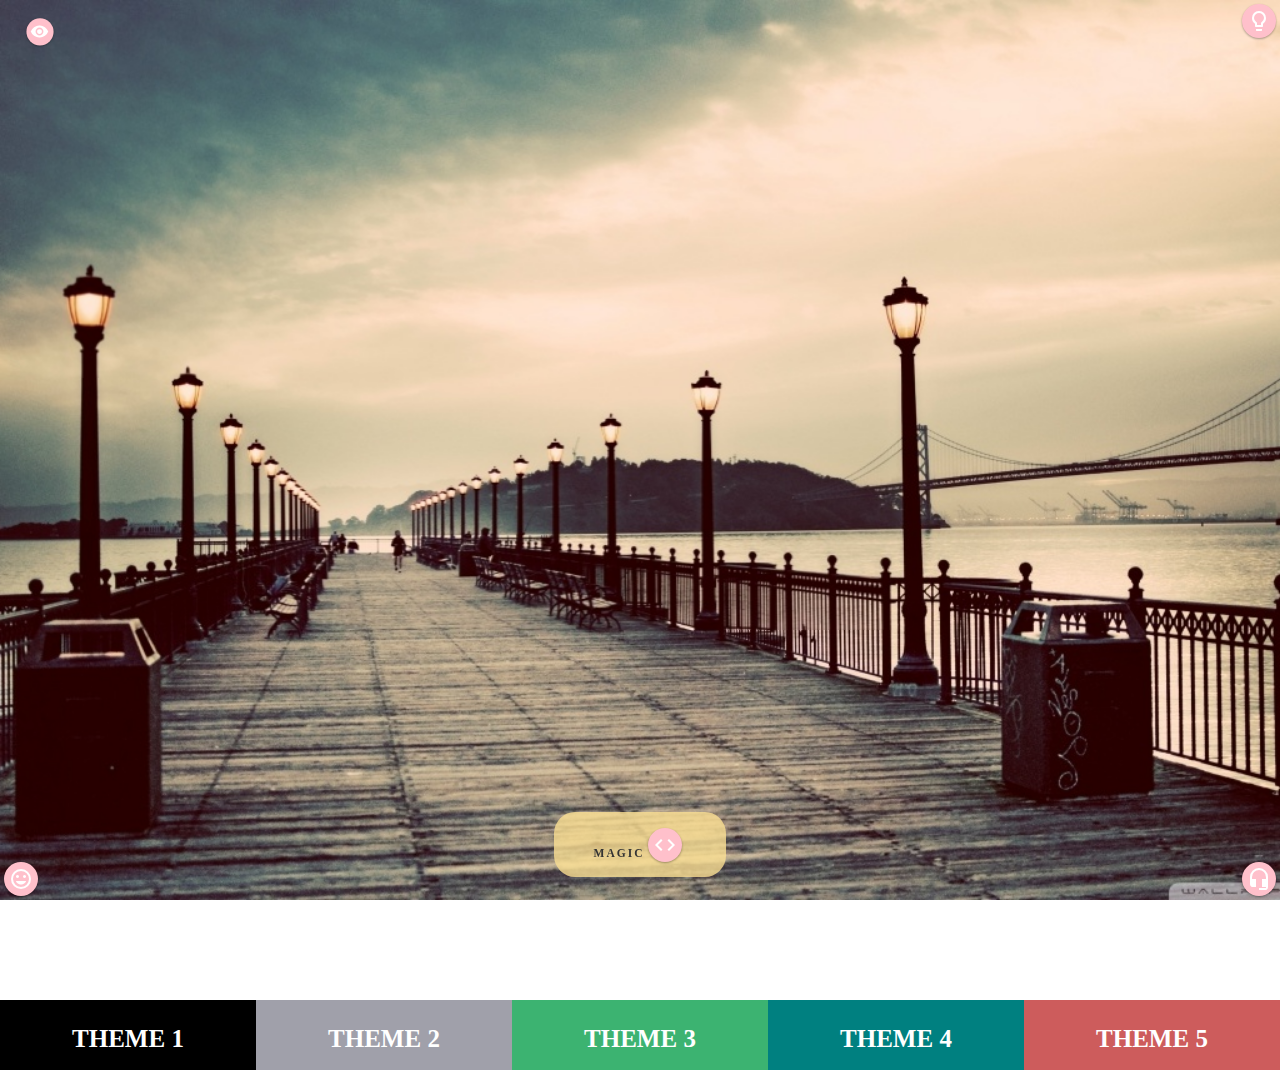
<file: index3.html>
<!DOCTYPE html>
<html lang="en">
	<head>
		<title>Atulya Raj</title>
		<meta charset="utf-8">
		<meta name="viewport" content="width=device-width, user-scalable=no, minimum-scale=1.0, maximum-scale=1.0">
		<link href="https://fonts.googleapis.com/icon?family=Material+Icons" rel="stylesheet">
		<script src="https://code.jquery.com/jquery-3.3.1.min.js"
  integrity="sha256-FgpCb/KJQlLNfOu91ta32o/NMZxltwRo8QtmkMRdAu8="
  crossorigin="anonymous"></script>
  <link href="https://fonts.googleapis.com/css?family=Roboto:400,700" rel="stylesheet">
		<link rel="stylesheet" type="text/css" href="css/normalize.css" />
		<link rel="stylesheet" type="text/css" href="css/demo.css" />
		<link rel="stylesheet" type="text/css" href="css/component.css" />
		<script>
		document.documentElement.className = 'js';
		</script>
  		<style>
			body {
				background-color: #fff;
				margin: 0px;
				overflow: hidden;
				font-family:Monospace;
				font-size:13px;
				text-align:center;
				font-weight: bold;
				text-align:center;
			}
			.col-lg-1,{
				color: #fff;
			}
			
			/*......svg settings....*/





i.material-icons {
		font-size: 1.5rem;
		color: white;
		position: relative;
		border-radius: 50%;
		padding: 5px;
		margin: 4px;
		box-shadow: 0 1px 3px rgba(0, 0, 0, 0.12), 0 1px 2px rgba(0, 0, 0, 0.24);
		transition: color 0.2s ease, background-color 0.2s ease, transform 0.3s ease;
}

i.material-icons:after {
		content: "";
		width: 100%;
		height: 100%;
		border: solid 2px;
		transform: scale(0.8);
		position: absolute;
		top: -2px;
		left: -2px;
		border-radius: 50%;
		transition: all 0.5s ease;
}

i.material-icons:hover:after {
		transform: scale(1);
		box-shadow: 10px 0 20px rgba(0, 0, 0, 0.19), 6px 0 6px rgba(0, 0, 0, 0.23);
}


i.material-icons {
		background-color: pink;
}

i.material-icons:hover {
		color: gray;
}

i.material-icons:after {
		border-color: transparent;
}


i.material-icons:hover {
		background-color: pink;
		transform: rotate(90deg);
		cursor: pointer;
		box-shadow: none;
}
/*...projects...*/



* {box-sizing: border-box;max-width: 100%;font-family: 'Gruppo', cursive;}

.menu-icon {width: 50px;height: 50px;position: fixed;top: 0;left: 0;margin: 10px 15px;transform:scale(0.8);padding: 0;cursor: pointer;z-index:20}

.menu {width: 100%;height: 100%;display: -webkit-flex;display: flex;-webkit-flex-wrap: wrap;flex-wrap: wrap;}
.menu-con {-webkit-flex-grow: 1;flex-basis: 0;flex-grow: 1;display: -webkit-flex;display: flex;-webkit-justify-content:space-around;position:relative;top:100px;transition:all 0.5s}
.menu-con p:before {content: ""; display: block;position:absolute;top:0;left:0;z-index:1;width:100%;height: 100%;opacity: 1;background: rgba(0,0,0,0);-webkit-transition: all 0.5s;transition: all 0.5s;}
.menu-con:hover p:before {background: rgba(0,0,0,0.2)}
.menu-con p {height:20px;-webkit-align-self:center;color:white;font-size:25px;z-index:2;cursor:pointer}
@media screen and (max-width: 600px) {.menu-con {min-width:50%}}
@media screen and (max-width: 350px) {.menu-con {min-width:100%}}
  
		</style>
	</head>
	<body >
		
		<div class="container-fluid">

			<div  class="row" style="">

						<div class="segmenter" style="background-image: url(img/1.jpg)"></div>
						<h3 class="trigger-headline trigger-headline--hidden"><span>H</span><span>E</span><span>L</span><span>L</span><span>O</span></h3>
						<div class="bottom-nav">
							<button class="btn btn--trigger btn--hidden">Magic<i class="material-icons">code</i></button>
							
						</div>
			</div>

			
			<div style="position: absolute;top: 0;right: 0;color: #fff"><a href="project.html"><i class="material-icons">lightbulb_outline</i></a></div>
			<div style="position: absolute;bottom: 0;left: 0;color: #fff"><a href="about.html"><i class="material-icons">tag_faces</i></a></div>
			<div class="menu-icon" onclick="this.classList.toggle('hover');Drop(0)">
				<i class="material-icons">visibility</i>
			</div>
			<div class="menu">
				<div class="menu-con" style="background:#000;height: 100%;"><a href="index.html" style="text-decoration: none;"><p>THEME 1</p></a></div>
			  <div class="menu-con" style="background:rgb(160,160,170);"><a href="index1.html" style="text-decoration: none;"><p>THEME 2</p></a></div>  
			  <div class="menu-con" style="background:mediumseagreen;"><a href="index2.html" style="text-decoration: none;"><p>THEME 3</p></a></div> 
			  <div class="menu-con" style="background:teal;"><a href="index3.html" style="text-decoration: none;"><p>THEME 4</p></a></div> 
			  <div class="menu-con" style="background:IndianRed;"><a href="index4.html" style="text-decoration: none;"><p>THEME 5</p></a></div>
			</div>
			<div style="position: absolute;bottom:0;right:0;color: #fff"><a href="contact.html"><i class="material-icons">headset_mic</i></a></div>



		
			    <script src="https://code.jquery.com/jquery-3.3.1.js"></script>
			    
		    

		</div>


<script type="text/javascript">
  	var open = true;

function Drop(n) {
	var i;
	if (open == false) {
		for (i = n; i < 5; i++) {
			Drp(i)
		}
		open = true;
	} else if (open == true) {
		for (i = n; i < 5; i++) {
			Cls(i)
		}
		open = false;
	}
}

function Drp(n) {
	var elem = document.getElementsByClassName("menu-con")[n];
	var pos = -1 * window.innerHeight - n * 100;
	var id = setInterval(frame, 5);

	function frame() {
		if (pos >= -10) {
			clearInterval(id);
			elem.style.top = 0 + 'px';
		} else {
			pos += 10;
			elem.style.top = pos + 'px';
		}
	}
}

function Cls(n) {
	var elems = document.getElementsByClassName("menu-con")[n];
	var poss = 0;
	var ids = setInterval(frames, 5);

	function frames() {
		if (poss <= -1 * window.innerHeight) {
			clearInterval(ids);
			elems.style.top = -1 * window.innerHeight + 'px';
		} else {
			poss += -7 - n * 2;
			elems.style.top = poss + 'px';
		}
	}
}
  </script>
<script src="js/anime.min.js"></script>
		<script src="js/imagesloaded.pkgd.min.js"></script>
		<script src="js/main.js"></script>
		<script>
		(function() {
			var headline = document.querySelector('.trigger-headline'),
				trigger = document.querySelector('.btn--trigger'),
				segmenter = new Segmenter(document.querySelector('.segmenter'), {
					onReady: function() {
						trigger.classList.remove('btn--hidden');
						trigger.addEventListener('click', function() {
							segmenter.animate();
							headline.classList.remove('trigger-headline--hidden');
							this.classList.add('btn--hidden');
						});
					}
				});
		})();
		</script>
	</body>
</html>
</file>
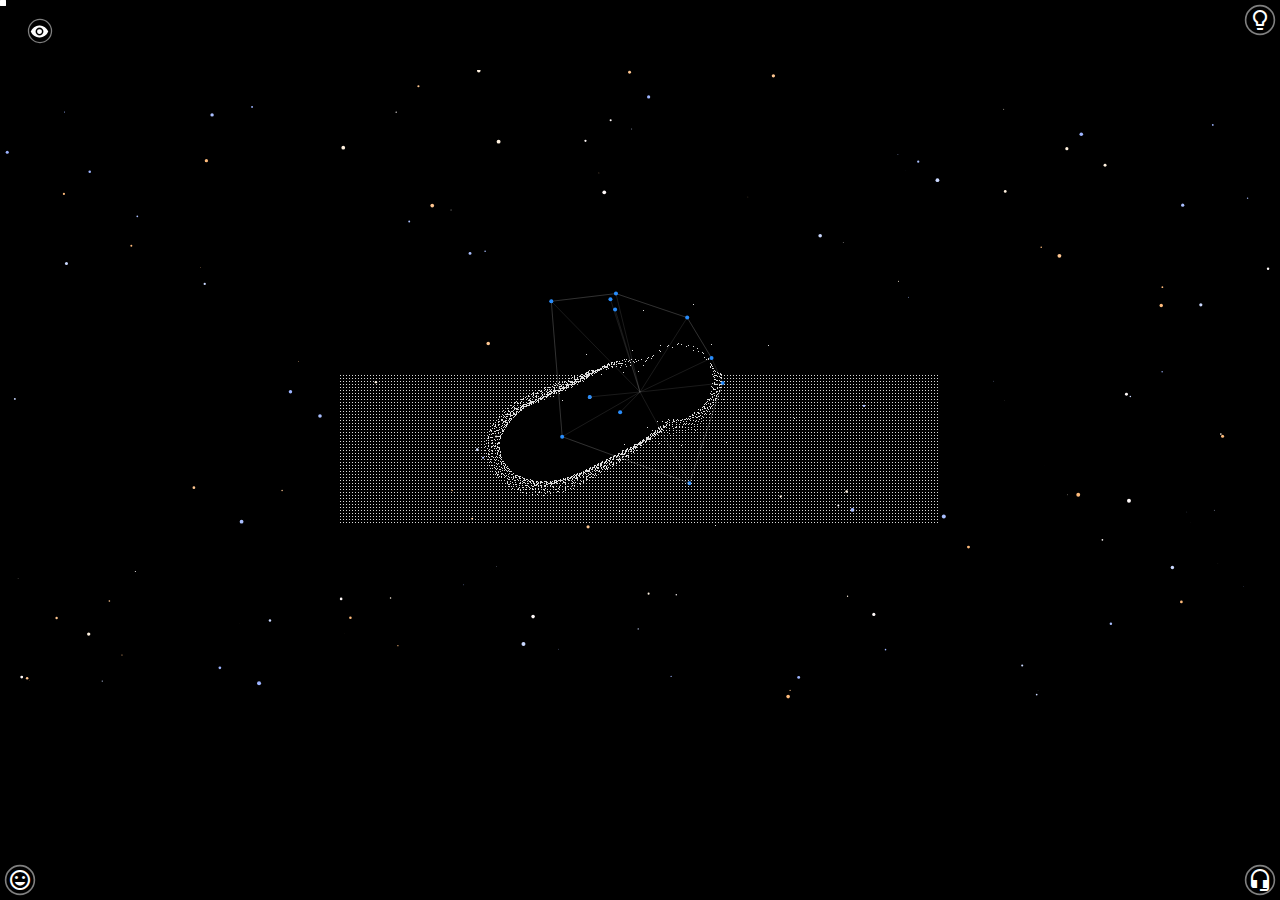
<file: index4.html>
<!DOCTYPE html>
<html lang="en">
	<head>
		<title>Atulya Raj</title>
		<meta charset="utf-8">
		<meta name="viewport" content="width=device-width, user-scalable=no, minimum-scale=1.0, maximum-scale=1.0">
		<link href="https://fonts.googleapis.com/icon?family=Material+Icons" rel="stylesheet">
		<script src="https://code.jquery.com/jquery-3.3.1.min.js"
  integrity="sha256-FgpCb/KJQlLNfOu91ta32o/NMZxltwRo8QtmkMRdAu8="
  crossorigin="anonymous"></script>
  <script type="text/javascript" src="pts.min.js"></script>

  		<style>
			body {
				background-color: #000;
				margin: 0px;
				overflow: hidden;
				font-family:Monospace;
				font-size:13px;
				text-align:center;
				font-weight: bold;
				text-align:center;
			}
			.col-lg-1,{
				color: #fff;
			}

#space {
  width: 100%;
  height: 100%;
}
.credits {
  font-family: -apple-system, system-ui, BlinkMacSystemFont, "Segoe UI", Roboto, "Helvetica Neue", Arial, sans-serif;
  position: fixed;
  left: 0;
  bottom: 0;
  background-color: rgba(0, 0, 0, 0.4);
  width: 100%;
  z-index: 1111;
  letter-spacing: 0.04em;
  font-size: 10px;
  text-transform: uppercase;
}
.credits a {
  color: rgba(255, 255, 255, 0.5);
  display: inline-block;
  padding: 4px 4px;
  text-decoration: none;
}
.credits a:hover {
  color: #fff;
}

			
			/*......svg settings....*/





i.material-icons {
		font-size: 1.5rem;
		color: white;
		position: relative;
		border-radius: 50%;
		padding: 5px;
		margin: 3px;
		box-shadow: 0 1px 3px rgba(0, 0, 0, 0.12), 0 1px 2px rgba(0, 0, 0, 0.24);
		transition: color 0.2s ease, background-color 0.2s ease, transform 0.3s ease;
}

i.material-icons:after {
		content: "";
		width: 100%;
		height: 100%;
		border: solid 2px;
		transform: scale(0.8);
		position: absolute;
		top: -2px;
		left: -2px;
		border-radius: 50%;
		transition: all 0.5s ease;
}

i.material-icons:hover:after {
		transform: scale(1);
		box-shadow: 10px 0 20px rgba(0, 0, 0, 0.19), 6px 0 6px rgba(0, 0, 0, 0.23);
}


i.material-icons {
		background-color: #000;
}

i.material-icons:hover {
		color: gray;
}

i.material-icons:after {
		border-color: gray;
}


i.material-icons:hover {
		background-color: transparent;
		transform: rotate(90deg);
		cursor: pointer;
		box-shadow: none;
}
/*...projects...*/



* {box-sizing: border-box;max-width: 100%;font-family: 'Gruppo', cursive;}

.menu-icon {width: 50px;height: 50px;position: fixed;top: 0;left: 0;margin: 10px 15px;transform:scale(0.8);padding: 0;cursor: pointer;z-index:20}

.menu {width: 100%;height: 100%;display: -webkit-flex;display: flex;-webkit-flex-wrap: wrap;flex-wrap: wrap;}
.menu-con {-webkit-flex-grow: 1;flex-basis: 0;flex-grow: 1;display: -webkit-flex;display: flex;-webkit-justify-content:space-around;position:relative;top:-100px;transition:all 0.5s}
.menu-con p:before {content: ""; display: block;position:absolute;top:0;left:0;z-index:1;width:100%;height: 100%;opacity: 1;background: rgba(0,0,0,0);-webkit-transition: all 0.5s;transition: all 0.5s;}
.menu-con:hover p:before {background: rgba(0,0,0,0.2)}
.menu-con p {height:20px;-webkit-align-self:center;color:white;font-size:25px;z-index:2;cursor:pointer}
@media screen and (max-width: 600px) {.menu-con {min-width:50%}}
@media screen and (max-width: 350px) {.menu-con {min-width:100%}}


/*..........*/

  .trail { /* className for the trail elements */
    position: absolute;
    height: 6px; width: 6px;
    border-radius: 3px;
    background: #fff;
  }

		</style>
	</head>
	<body>
		
		<div class="container-fluid">

			
			<div style="position: absolute;top: 0;right: 0;color: #fff"><a href="project.html"><i class="material-icons">lightbulb_outline</i></a></div>
			<div style="position: absolute;bottom: 0;left: 0;color: #fff"><a href="about.html"><i class="material-icons">tag_faces</i></a></div>
			<div class="menu-icon" onclick="this.classList.toggle('hover');Drop(0)">
	<i class="material-icons">visibility</i>
</div>
<div class="menu">
	<div class="menu-con" style="background:#000;height: 100%;"><a href="index.html" style="text-decoration: none;"><p>THEME 1</p></a></div>
  <div class="menu-con" style="background:rgb(160,160,170);"><a href="index1.html" style="text-decoration: none;"><p>THEME 2</p></a></div>  
  <div class="menu-con" style="background:mediumseagreen;"><a href="index2.html" style="text-decoration: none;"><p>THEME 3</p></a></div> 
  <div class="menu-con" style="background:teal;"><a href="index3.html" style="text-decoration: none;"><p>THEME 4</p></a></div> 
  <div class="menu-con" style="background:IndianRed;"><a href="index4.html" style="text-decoration: none;"><p>THEME 5</p></a></div>
</div>
			<div style="position: absolute;bottom:0;right:0;color: #fff"><a href="contact.html"><i class="material-icons">headset_mic</i></a></div>
		<div  class="row" >

		<div id="container" style="position: absolute;top: 50%;left: 50%"></div>
    <canvas id="space">
<div class="credits">
  <a href = "https://codepen.io/marko-zub"></a>
</div>
</canvas>
	</div>
</div>

<script type="text/javascript">
  	var open = false;

function Drop(n) {
	var i;
	if (open == false) {
		for (i = n; i < 5; i++) {
			Drp(i)
		}
		open = true;
	} else if (open == true) {
		for (i = n; i < 5; i++) {
			Cls(i)
		}
		open = false;
	}
}

function Drp(n) {
	var elem = document.getElementsByClassName("menu-con")[n];
	var pos = -1 * window.innerHeight - n * 100;
	var id = setInterval(frame, 5);

	function frame() {
		if (pos >= -10) {
			clearInterval(id);
			elem.style.top = 0 + 'px';
		} else {
			pos += 10;
			elem.style.top = pos + 'px';
		}
	}
}

function Cls(n) {
	var elems = document.getElementsByClassName("menu-con")[n];
	var poss = 0;
	var ids = setInterval(frames, 5);

	function frames() {
		if (poss <= -1 * window.innerHeight) {
			clearInterval(ids);
			elems.style.top = -1 * window.innerHeight + 'px';
		} else {
			poss += -7 - n * 2;
			elems.style.top = poss + 'px';
		}
	}
}
  </script>
  <script type="text/javascript">
  (function() {

  Pts.namespace(this);
  var space = new CanvasSpace('#space').setup({
    bgcolor: '#000',
    resize: true,
    retina: true
  });

  let randomIntFromInterval = function(min, max) {
    return Math.floor(Math.random() * (max - min + 1) + min);
  }

  colors = ['#9db4ff', '#aabfff', '#cad8ff', '#fff9f9', '#fff1df', '#ffc690', '#ffbb7b'];
  var form = space.getForm();
  var pts = [];
  const dotsBg = 'rgba(255,255,255,0.7)';
  const dotsBgActive = 'rgba(40,140,251,1)';
  const radius = Math.floor(Math.random() * (150 - 90) + 90);

  var pickArray = function(arr, coord, radius) {
    let arrayCoords = [];

    arr.forEach(function(item) {
      if ((item[0] >= (coord[0] - radius) && item[0] <= (coord[0] + radius)) &&
        (item[1] >= (coord[1] - radius) && item[1] <= (coord[1] + radius))) {
        arrayCoords.push(item);
      }
    })

    return arrayCoords;
  }

  space.add({

    start: (bound, space) => {
      pts = Create.distributeRandom(space.innerBound, 150);
    },

    animate: (time, ftime) => {
      // Display dots
      pts.forEach((p, i) => {
        form.fillOnly(colors[i % colors.length], 1)

        let newX = p[0] + randomIntFromInterval(-20, 20) * 0.01
        let newY = p[1] + randomIntFromInterval(-20, 20) * 0.01
        let newPoints = [newX, newY];
        form.point(p, 2 - 2 * i / pts.length, 'circle');
        pts[i] = newPoints
      })

      let surface = pickArray(pts, space.pointer, radius);
      let curve = Polygon.convexHull(surface);
      curve.insert(curve, curve.lenght)
      form.strokeOnly('rgba(255,255,255,0.1)', 1).line(curve)

      // Lines
      let lines = surface.map((p) => [p, space.pointer]);
      form.strokeOnly('rgba(255,255,255,0.1)', 1).lines(lines);
      form.fillOnly(dotsBgActive).points(surface, 2, 'circle');;
    },

  });

  space.bindMouse().bindTouch().play();

})();
</script>
  <script type="text/javascript">
  	// dots is an array of Dot objects,
// mouse is an object used to track the X and Y position
   // of the mouse, set with a mousemove event listener below
var dots = [],
    mouse = {
      x: 0,
      y: 0
    };

// The Dot object used to scaffold the dots
var Dot = function() {
  this.x = 0;
  this.y = 0;
  this.node = (function(){
    var n = document.createElement("div");
    n.className = "trail";
    document.body.appendChild(n);
    return n;
  }());
};
// The Dot.prototype.draw() method sets the position of 
  // the object's <div> node
Dot.prototype.draw = function() {
  this.node.style.left = this.x + "px";
  this.node.style.top = this.y + "px";
};

// Creates the Dot objects, populates the dots array
for (var i = 0; i < 35; i++) {
  var d = new Dot();
  dots.push(d);
}

// This is the screen redraw function
function draw() {
  // Make sure the mouse position is set everytime
    // draw() is called.
  var x = mouse.x,
      y = mouse.y;
  
  // This loop is where all the 90s magic happens
  dots.forEach(function(dot, index, dots) {
    var nextDot = dots[index + 1] || dots[0];
    
    dot.x = x;
    dot.y = y;
    dot.draw();
    x += (nextDot.x - dot.x) * .6;
    y += (nextDot.y - dot.y) * .6;

  });
}

addEventListener("mousemove", function(event) {
  //event.preventDefault();
  mouse.x = event.pageX;
  mouse.y = event.pageY;
});

// animate() calls draw() then recursively calls itself
  // everytime the screen repaints via requestAnimationFrame().
function animate() {
  draw();
  requestAnimationFrame(animate);
}

// And get it started by calling animate().
animate();

  </script>
  
	
<script type="text/javascript">
	
var NUM_PARTICLES = ( ( ROWS = 50 ) * ( COLS = 200 ) ),
    THICKNESS = Math.pow( 40, 2 ),
    SPACING = 3,
    MARGIN = 100,
    COLOR = 220,
    DRAG = 0.95,
    EASE = 0.25,
    container,
    particle,
    canvas,
    mouse,
    stats,
    list,
    ctx,
    tog,
    man,
    dx, dy,
    mx, my,
    d, t, f,
    a, b,
    i, n,
    w, h,
    p, s,
    r, c
    ;

particle = {
  vx: 0,
  vy: 0,
  x: 0,
  y: 0,
};

function init() {

  container = document.getElementById( 'container' );
  canvas = document.createElement( 'canvas' );
  
  ctx = canvas.getContext( '2d' );
  man = false;
  tog = true;
  
  list = [];
  
  w = canvas.width = COLS * SPACING + MARGIN * 2;
  h = canvas.height = ROWS * SPACING + MARGIN * 2;
  
  container.style.marginLeft = Math.round( w * -0.5 ) + 'px';
  container.style.marginTop = Math.round( h * -0.5 ) + 'px';
  
  for ( i = 0; i < NUM_PARTICLES; i++ ) {
    
    p = Object.create( particle );
    p.x = p.ox = MARGIN + SPACING * ( i % COLS );
    p.y = p.oy = MARGIN + SPACING * Math.floor( i / COLS );
    
    list[i] = p;
  }

  container.addEventListener( 'mousemove', function(e) {

    bounds = container.getBoundingClientRect();
    mx = e.clientX - bounds.left;
    my = e.clientY - bounds.top;
    man = true;
    
  });
  
  if ( typeof Stats === 'function' ) {
    document.body.appendChild( ( stats = new Stats() ).domElement );
  }
  
  container.appendChild( canvas );
}

function step() {

  if ( stats ) stats.begin();

  if ( tog = !tog ) {

    if ( !man ) {

      t = +new Date() * 0.001;
      mx = w * 0.5 + ( Math.cos( t * 2.1 ) * Math.cos( t * 0.9 ) * w * 0.45 );
      my = h * 0.5 + ( Math.sin( t * 3.2 ) * Math.tan( Math.sin( t * 0.8 ) ) * h * 0.45 );
    }
      
    for ( i = 0; i < NUM_PARTICLES; i++ ) {
      
      p = list[i];
      
      d = ( dx = mx - p.x ) * dx + ( dy = my - p.y ) * dy;
      f = -THICKNESS / d;

      if ( d < THICKNESS ) {
        t = Math.atan2( dy, dx );
        p.vx += f * Math.cos(t);
        p.vy += f * Math.sin(t);
      }

      p.x += ( p.vx *= DRAG ) + (p.ox - p.x) * EASE;
      p.y += ( p.vy *= DRAG ) + (p.oy - p.y) * EASE;

    }

  } else {

    b = ( a = ctx.createImageData( w, h ) ).data;

    for ( i = 0; i < NUM_PARTICLES; i++ ) {

      p = list[i];
      b[n = ( ~~p.x + ( ~~p.y * w ) ) * 4] = b[n+1] = b[n+2] = COLOR, b[n+3] = 255;
    }

    ctx.putImageData( a, 0, 0 );
  }

  if ( stats ) stats.end();

  requestAnimationFrame( step );
}

init();
step();
</script>

	</body>
</html>
</file>
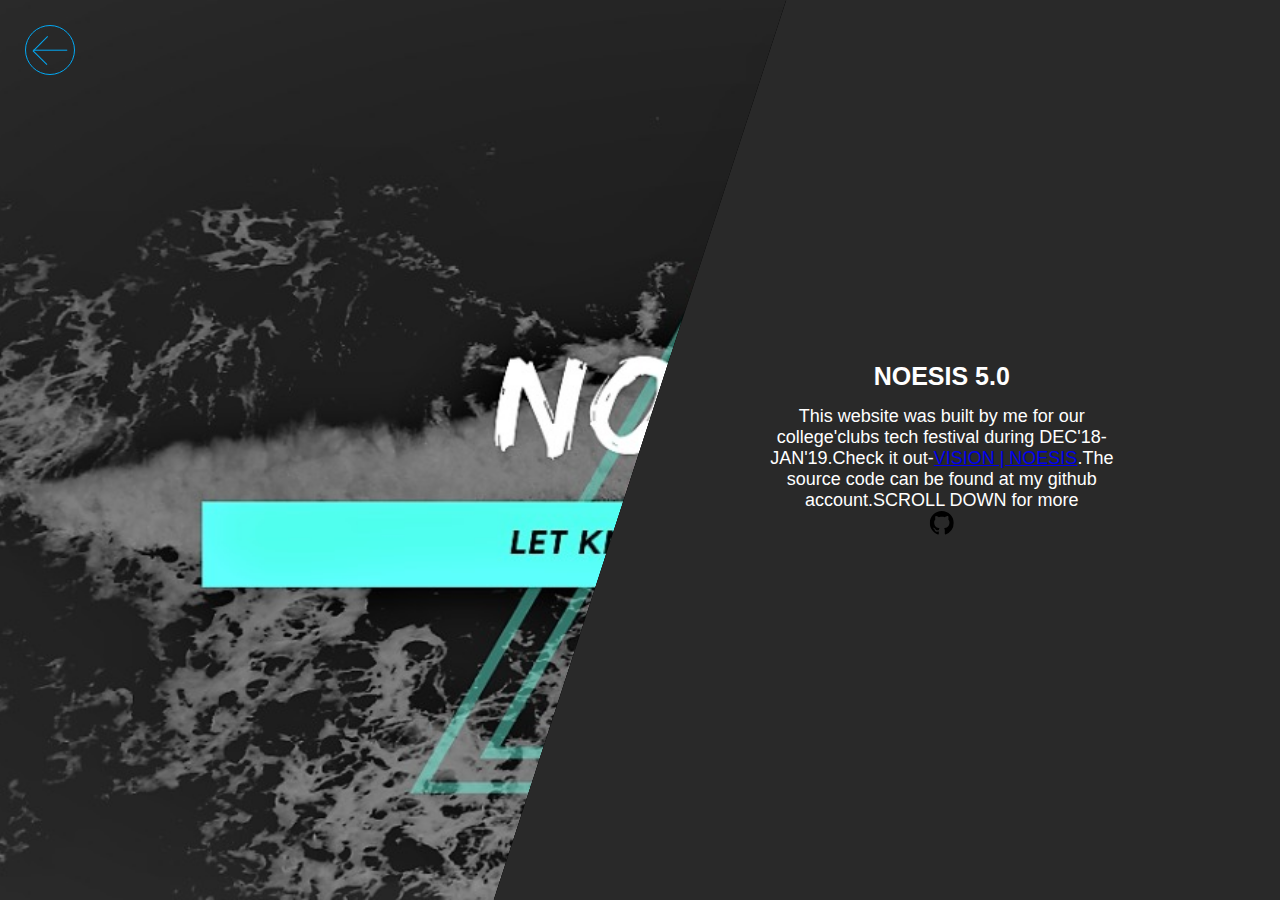
<file: project.html>
<!DOCTYPE html>
<html>
<head>
	<title></title>
	<script src="https://code.jquery.com/jquery-3.3.1.min.js"
  integrity="sha256-FgpCb/KJQlLNfOu91ta32o/NMZxltwRo8QtmkMRdAu8="
  crossorigin="anonymous"></script>
	<style type="text/css">
		*, *:before, *:after {
  box-sizing: border-box;
  margin: 0;
  padding: 0;
}
body {
  background: #15181a;
  font-family: 'Open Sans', Helvetica, Arial, sans-serif;
}
.skw-pages {
  overflow: hidden;
  position: relative;
  height: 100vh;
}
.skw-page {
  position: absolute;
  left: 0;
  top: 0;
  width: 100%;
}
.skw-page__half {
  position: absolute;
  top: 0;
  width: 50%;
  height: 100vh;
  transition: transform 1s;
}
.skw-page__half--left {
  left: 0;
  transform: translate3d(-32.4vh, 100%, 0);
}
.skw-page__half--right {
  left: 50%;
  transform: translate3d(32.4vh, -100%, 0);
}
.skw-page.active .skw-page__half {
  transform: translate3d(0, 0, 0);
}
.skw-page__skewed {
  overflow: hidden;
  position: absolute;
  top: 0;
  width: 140%;
  height: 100%;
  transform: skewX(-18deg);
  background: #000;
}
.skw-page__half--left .skw-page__skewed {
  left: -40%;
}
.skw-page__half--right .skw-page__skewed {
  right: -40%;
}
.skw-page__content {
  display: flex;
  align-items: center;
  justify-content: center;
  flex-flow: column wrap;
  position: absolute;
  left: 0;
  top: 0;
  width: 100%;
  height: 100%;
  padding: 0 30%;
  color: #fff;
  transform: skewX(18deg);
  transition: transform 1s, opacity 1s;
  background-size: cover;
}
.skw-page__half--left .skw-page__content {
  padding-left: 30%;
  padding-right: 30%;
  transform-origin: 100% 0;
}
.skw-page__half--right .skw-page__content {
  padding-left: 30%;
  padding-right: 30%;
  transform-origin: 0 100%;
}
.skw-page.inactive .skw-page__content {
  opacity: 0.5;
  transform: skewX(18deg) scale(0.95);
}
.skw-page__heading {
  margin-bottom: 15px;
  text-transform: uppercase;
  font-size: 25px;
  text-align: center;
}
.skw-page__description {
  font-size: 18px;
  text-align: center;
}
.skw-page__link {
  color: #ffa0a0;
}
.skw-page-1 .skw-page__half--left .skw-page__content {
  background-image: url('abcd.jpg');
}
.skw-page-1 .skw-page__half--right .skw-page__content {
  background: #292929;
}
.skw-page-2 .skw-page__half--left .skw-page__content {
  background: #292929;
}
.skw-page-2 .skw-page__half--right .skw-page__content {
  background-image: url('https://s3-us-west-2.amazonaws.com/s.cdpn.io/142996/slider-2.jpg');
}
.skw-page-3 .skw-page__half--left .skw-page__content {
  background-image: url('https://s3-us-west-2.amazonaws.com/s.cdpn.io/142996/mousover-img-2.jpg');
}
.skw-page-3 .skw-page__half--right .skw-page__content {
  background: #292929;
}
.skw-page-4 .skw-page__half--left .skw-page__content {
  background: #292929;
}
.skw-page-4 .skw-page__half--right .skw-page__content {
  background-image: url('https://s3-us-west-2.amazonaws.com/s.cdpn.io/142996/sections-3.jpg');
}
.skw-page-5 .skw-page__half--left .skw-page__content {
  background-image: url('https://s3-us-west-2.amazonaws.com/s.cdpn.io/142996/img-test.jpg');
}
.skw-page-5 .skw-page__half--right .skw-page__content {
  background: #292929;
}
.back-button {
  width: 50px;
  height: 50px;
  position: absolute;
  top: 50px;
  left: 50px;
  transform: translate(-50%, -50%);
  border-radius: 50%;
  border: #03a9f4 1px solid;
  overflow: hidden;
  transition: background 0.3s ease;
}
.back-button.back .arrow-wrap {
  left: -50%;
}
.back-button:hover {
  background: #03a9f4;
}
.back-button:hover .arrow-wrap span {
  background: #fff;
}
.back-button .arrow-wrap {
  display: block;
  position: absolute;
  height: 70%;
  width: 70%;
  top: 50%;
  left: 50%;
  transform: translate(-50%, -50%);
  transition: left 0.3s ease;
}
.back-button .arrow-wrap span {
  height: 1px;
  left: 0;
  top: 50%;
  background: #03a9f4;
  position: absolute;
  display: block;
  transition: background 0.3s ease;
}
.back-button .arrow-wrap .arrow-part-1 {
  width: 100%;
  transform: translate(0, -50%);
}
.back-button .arrow-wrap .arrow-part-2 {
  width: 60%;
  transform: rotate(-45deg);
  transform-origin: 0 0;
}
.back-button .arrow-wrap .arrow-part-3 {
  width: 60%;
  transform: rotate(45deg);
  transform-origin: 0 0;
}
	</style>
</head>
<body>
	<a href="index.html">
<div class="back-button" style="z-index: 5">
  <div class="arrow-wrap">
    <span class="arrow-part-1"></span>
    <span class="arrow-part-2"></span>
    <span class="arrow-part-3"></span>
  </div>
</div>
</a>

	<div class="skw-pages">
  <div class="skw-page skw-page-1 active">
    <div class="skw-page__half skw-page__half--left">
      <div class="skw-page__skewed">
        <div class="skw-page__content"></div>
      </div>
    </div>
    <div class="skw-page__half skw-page__half--right">
      <div class="skw-page__skewed">
        <div class="skw-page__content">
          <h2 class="skw-page__heading">NOESIS 5.0</h2>
          <p class="skw-page__description">This website was built by me for our college'clubs tech festival during DEC'18-JAN'19.Check it out-<a href="https://www.visionmanit.org/" style="">VISION | NOESIS</a>.The source code can be found at my github account.SCROLL DOWN for more</p>
          <a href="https://github.com/atulya02" aria-label="Homepage" class="footer-octicon" title="GitHub">
      <svg aria-hidden="true" class="octicon octicon-mark-github" height="24" version="1.1" viewBox="0 0 16 16" width="24"><path fill-rule="evenodd" d="M8 0C3.58 0 0 3.58 0 8c0 3.54 2.29 6.53 5.47 7.59.4.07.55-.17.55-.38 0-.19-.01-.82-.01-1.49-2.01.37-2.53-.49-2.69-.94-.09-.23-.48-.94-.82-1.13-.28-.15-.68-.52-.01-.53.63-.01 1.08.58 1.23.82.72 1.21 1.87.87 2.33.66.07-.52.28-.87.51-1.07-1.78-.2-3.64-.89-3.64-3.95 0-.87.31-1.59.82-2.15-.08-.2-.36-1.02.08-2.12 0 0 .67-.21 2.2.82.64-.18 1.32-.27 2-.27.68 0 1.36.09 2 .27 1.53-1.04 2.2-.82 2.2-.82.44 1.1.16 1.92.08 2.12.51.56.82 1.27.82 2.15 0 3.07-1.87 3.75-3.65 3.95.29.25.54.73.54 1.48 0 1.07-.01 1.93-.01 2.2 0 .21.15.46.55.38A8.013 8.013 0 0 0 16 8c0-4.42-3.58-8-8-8z"></path>
      </svg>
  </a>
        </div>
      </div>
    </div>
  </div>
  <div class="skw-page skw-page-2">
    <div class="skw-page__half skw-page__half--left">
      <div class="skw-page__skewed">
        <div class="skw-page__content">
          <h2 class="skw-page__heading">My Profile</h2>
          <p class="skw-page__description">The profile,you are viewing.This profile is under construction.Now you know why it looks so odd.However,you can find the source code <a href="https://github.com/atulya02">here</a> .</p>
          
        </div>
      </div>
    </div>
    <div class="skw-page__half skw-page__half--right">
      <div class="skw-page__skewed">
        <div class="skw-page__content"></div>
      </div>
    </div>
  </div>
  <div class="skw-page skw-page-3">
    <div class="skw-page__half skw-page__half--left">
      <div class="skw-page__skewed">
        <div class="skw-page__content"></div>
      </div>
    </div>
    <div class="skw-page__half skw-page__half--right">
      <div class="skw-page__skewed">
        <div class="skw-page__content">
          <h2 class="skw-page__heading">Dynamic Data Entry app using AngularJS</h2>
          <p class="skw-page__description">Well ,yes!That's simple.But that's the beginning of something great.</p>
        </div>
      </div>
    </div>
  </div>
  <div class="skw-page skw-page-4">
    <div class="skw-page__half skw-page__half--left">
      <div class="skw-page__skewed">
        <div class="skw-page__content">
          <h2 class="skw-page__heading">Awesome CSS Animations</h2>
          <p class="skw-page__description">I love to play with CSS.I created a bundle of css animations.Some of them are-<a href="https://booknoesis.netlify.com/">Book Animation</a>,<a href="">Tilted Video</a>,<a href="https://raj2904.netlify.com/">My old Profile</a> and many more.
          <a href="https://github.com" aria-label="Homepage" class="footer-octicon" title="GitHub">
      <svg aria-hidden="true" class="octicon octicon-mark-github" height="24" version="1.1" viewBox="0 0 16 16" width="24"><path fill-rule="evenodd" d="M8 0C3.58 0 0 3.58 0 8c0 3.54 2.29 6.53 5.47 7.59.4.07.55-.17.55-.38 0-.19-.01-.82-.01-1.49-2.01.37-2.53-.49-2.69-.94-.09-.23-.48-.94-.82-1.13-.28-.15-.68-.52-.01-.53.63-.01 1.08.58 1.23.82.72 1.21 1.87.87 2.33.66.07-.52.28-.87.51-1.07-1.78-.2-3.64-.89-3.64-3.95 0-.87.31-1.59.82-2.15-.08-.2-.36-1.02.08-2.12 0 0 .67-.21 2.2.82.64-.18 1.32-.27 2-.27.68 0 1.36.09 2 .27 1.53-1.04 2.2-.82 2.2-.82.44 1.1.16 1.92.08 2.12.51.56.82 1.27.82 2.15 0 3.07-1.87 3.75-3.65 3.95.29.25.54.73.54 1.48 0 1.07-.01 1.93-.01 2.2 0 .21.15.46.55.38A8.013 8.013 0 0 0 16 8c0-4.42-3.58-8-8-8z"></path>
</svg>
</a></p>
        </div>
      </div>
    </div>
    <div class="skw-page__half skw-page__half--right">
      <div class="skw-page__skewed">
        <div class="skw-page__content"></div>
      </div>
    </div>
  </div>
  <div class="skw-page skw-page-5">
    <div class="skw-page__half skw-page__half--left">
      <div class="skw-page__skewed">
        <div class="skw-page__content"></div>
      </div>
    </div>
    <div class="skw-page__half skw-page__half--right">
      <div class="skw-page__skewed">
        <div class="skw-page__content">
          <h2 class="skw-page__heading">PROJECT 5</h2>
          <p class="skw-page__description">
            <a href="https://github.com" aria-label="Homepage" class="footer-octicon" title="GitHub">
      <svg aria-hidden="true" class="octicon octicon-mark-github" height="24" version="1.1" viewBox="0 0 16 16" width="24"><path fill-rule="evenodd" d="M8 0C3.58 0 0 3.58 0 8c0 3.54 2.29 6.53 5.47 7.59.4.07.55-.17.55-.38 0-.19-.01-.82-.01-1.49-2.01.37-2.53-.49-2.69-.94-.09-.23-.48-.94-.82-1.13-.28-.15-.68-.52-.01-.53.63-.01 1.08.58 1.23.82.72 1.21 1.87.87 2.33.66.07-.52.28-.87.51-1.07-1.78-.2-3.64-.89-3.64-3.95 0-.87.31-1.59.82-2.15-.08-.2-.36-1.02.08-2.12 0 0 .67-.21 2.2.82.64-.18 1.32-.27 2-.27.68 0 1.36.09 2 .27 1.53-1.04 2.2-.82 2.2-.82.44 1.1.16 1.92.08 2.12.51.56.82 1.27.82 2.15 0 3.07-1.87 3.75-3.65 3.95.29.25.54.73.54 1.48 0 1.07-.01 1.93-.01 2.2 0 .21.15.46.55.38A8.013 8.013 0 0 0 16 8c0-4.42-3.58-8-8-8z"></path>
</svg>
</a>
          </p>
        </div>
      </div>
    </div>
  </div>
</div>



<script type="text/javascript">
	$(document).ready(function() {

  var curPage = 1;
  var numOfPages = $(".skw-page").length;
  var animTime = 1000;
  var scrolling = false;
  var pgPrefix = ".skw-page-";

  function pagination() {
    scrolling = true;

    $(pgPrefix + curPage).removeClass("inactive").addClass("active");
    $(pgPrefix + (curPage - 1)).addClass("inactive");
    $(pgPrefix + (curPage + 1)).removeClass("active");

    setTimeout(function() {
      scrolling = false;
    }, animTime);
  };

  function navigateUp() {
    if (curPage === 1) return;
    curPage--;
    pagination();
  };

  function navigateDown() {
    if (curPage === numOfPages) return;
    curPage++;
    pagination();
  };

  $(document).on("mousewheel DOMMouseScroll", function(e) {
    if (scrolling) return;
    if (e.originalEvent.wheelDelta > 0 || e.originalEvent.detail < 0) {
      navigateUp();
    } else { 
      navigateDown();
    }
  });

  $(document).on("keydown", function(e) {
    if (scrolling) return;
    if (e.which === 38) {
      navigateUp();
    } else if (e.which === 40) {
      navigateDown();
    }
  });

});
</script>
</body>
</html>
</file>
<file: css/base.css>
article,aside,details,figcaption,figure,footer,header,hgroup,main,nav,section,summary{display:block;}audio,canvas,video{display:inline-block;}audio:not([controls]){display:none;height:0;}[hidden]{display:none;}html{font-family:sans-serif;-ms-text-size-adjust:100%;-webkit-text-size-adjust:100%;}body{margin:0;}a:focus{outline:thin dotted;}a:active,a:hover{outline:0;}h1{font-size:2em;margin:0.67em 0;}abbr[title]{border-bottom:1px dotted;}b,strong{font-weight:bold;}dfn{font-style:italic;}hr{-moz-box-sizing:content-box;box-sizing:content-box;height:0;}mark{background:#ff0;color:#000;}code,kbd,pre,samp{font-family:monospace,serif;font-size:1em;}pre{white-space:pre-wrap;}q{quotes:"\201C" "\201D" "\2018" "\2019";}small{font-size:80%;}sub,sup{font-size:75%;line-height:0;position:relative;vertical-align:baseline;}sup{top:-0.5em;}sub{bottom:-0.25em;}img{border:0;}svg:not(:root){overflow:hidden;}figure{margin:0;}fieldset{border:1px solid #c0c0c0;margin:0 2px;padding:0.35em 0.625em 0.75em;}legend{border:0;padding:0;}button,input,select,textarea{font-family:inherit;font-size:100%;margin:0;}button,input{line-height:normal;}button,select{text-transform:none;}button,html input[type="button"],input[type="reset"],input[type="submit"]{-webkit-appearance:button;cursor:pointer;}button[disabled],html input[disabled]{cursor:default;}input[type="checkbox"],input[type="radio"]{box-sizing:border-box;padding:0;}input[type="search"]{-webkit-appearance:textfield;-moz-box-sizing:content-box;-webkit-box-sizing:content-box;box-sizing:content-box;}input[type="search"]::-webkit-search-cancel-button,input[type="search"]::-webkit-search-decoration{-webkit-appearance:none;}button::-moz-focus-inner,input::-moz-focus-inner{border:0;padding:0;}textarea{overflow:auto;vertical-align:top;}table{border-collapse:collapse;border-spacing:0;}
*,
*::after,
*::before {
	
}



/* Fade effect */
.js body {
	opacity: 0;
	transition: opacity 0.3s;
}

.js body.render {
	opacity: 1;
}

/* Page Loader */
.js .loading::before {
	content: '';
	position: fixed;
	z-index: -1;
	top: 0;
	left: 0;
	width: 100%;
	height: 100%;
	background: var(--color-bg);
}

.js .loading::after {
	content: '';
	position: fixed;
	z-index: -1;
	top: 0;
	left: 0;
	width: 60px;
	height: 60px;
	margin: -30px 0 0 -30px;
	pointer-events: none;
	border-radius: 50%;
	opacity: 0.4;
	background: var(--color-link);
	animation: loaderAnim 0.7s linear infinite alternate forwards;
}

@keyframes loaderAnim {
	to {
		opacity: 1;
		transform: scale3d(0.5,0.5,1);
	}
}

a {
	text-decoration: none;
	color: var(--color-link);
	outline: none;
}


.message {
	position: relative;
	z-index: -1;
	padding: 1.5em 1em;
	font-size: 0.85em;
	font-weight: bold;
	text-align: center;
	color: var(--color-bg);
	background: var(--color-text);
}

@supports(-webkit-clip-path: polygon(0 0, 100% 0, 100% 75%, 0 100%)) or (clip-path: polygon(0 0, 100% 0, 100% 75%, 0 100%)) {
	.message {
		display: none;
	}
}

/* Icons */




.content {
	
	display: flex;
	justify-content: center;
	align-items: center;
	margin: 0;
	min-height:;
	color: #fff;
}

.content--fixed {
	position: fixed;
	z-index: -1;
	top: 0;
	left: 0;
	display: grid;
	align-content: space-between;
	width: 100%;
	max-width: none;
	min-height: 0;
	height: 100vh;
	padding: 1.5em;
	pointer-events: none;
	grid-template-columns: 50% 50%;
	grid-template-rows: auto auto 4em;
	grid-template-areas: 'header header'
	'... ...'
	'github demos';
}

.content--fixed a {
	pointer-events: auto;
}

.content--top {
	padding: 1.5em 2em 1.5em 1.5em;
	justify-content: flex-start;
	min-height: 0;
	position: relative;
}

/* Header */
.codrops-header {
	position: relative;
	z-index: -1;
	display: flex;
	flex-direction: row;
	align-items: flex-start;
	align-items: center;
	align-self: start;
	grid-area: header;
	justify-self: start;
}


.codrops-header__title {
	font-size: 1em;
	font-weight: bold;
	margin: 0;
}

.info {
	margin: 0 0 0 1.25em;
	color: var(--color-info);
}



.content--top .github {
	align-self: center;
	margin: 0 1em 0 auto;
}

.demos {
	position: relative;
	display: block;
	align-self: end;
	text-align: right;
	grid-area: demos;
}

.content--top .demos {
	align-self: center;
}

.demo {
	margin: 0 0 0 1em;
}

.demo:hover,
.demo:focus {
	opacity: 0.5;
}

.demo span {
	white-space: nowrap;
	pointer-events: none;
}

a.demo--current {
	pointer-events: none;
	color: var(--color-link-hover);
}

/* Top Navigation Style */
.codrops-links {
	position: relative;
	display: flex;
	justify-content: center;
	margin: 0 1em 0 0;
	text-align: center;
	white-space: nowrap;
}

.codrops-icon {
	display: inline-block;
	margin: 0.15em;
	padding: 0.25em;
}

@media screen and (max-width: 55em) {
	.message {
		display: block;
	}
	.content {
		flex-direction: column;
		height: auto;
		min-height: 0;
	}
	.content--fixed {
		position: relative;
		z-index: -1;
		display: block;
		padding: 0.85em;
	}
	.codrops-header {
		flex-direction: column;
		align-items: center;
		align-self: center;
	}
	.codrops-header__title {
		font-weight: bold;
		padding-bottom: 0.25em;
		text-align: center;
	}
	.github {
		display: block;
		margin: 1em auto;
	}
	.content--top .github {
	    margin: 1em 0;
	}
	.codrops-links {
		margin: 0;
	}
	.demos {
		text-align: center;
	}
	.demo {
		margin: 0 0.5em;
	}
}
</file>
<file: css/demo1.css>
.demo-1 {
	--color-text: #fff;
	--color-bg: #000;
	--color-link: #f9d77e;
	--color-link-hover: #fff;
	--color-info: #efc453;
	--glitch-width: 100vw;
	--glitch-height: 100vh;
	--gap-horizontal: 10px;
	--gap-vertical: 5px;
	--time-anim: 6s;
	--delay-anim: 2s;
	--blend-mode-1: none;
	--blend-mode-2: none;
	--blend-mode-3: none;
	--blend-mode-4: none;
	--blend-mode-5: overlay;
	--blend-color-1: transparent;
	--blend-color-2: transparent;
	--blend-color-3: transparent;
	--blend-color-4: transparent;
	--blend-color-5: #af4949;
	z-index: -1;
}

.imgloaded .content__title,
.imgloaded .content__text {
	animation-name: glitch-anim-text;
	animation-duration: var(--time-anim);
	animation-timing-function: linear;
	animation-iteration-count: infinite;
}

.content__title {
	font-size: 64px;
	
	position: absolute;
	top: 6em;
	right: 200px;
	font-family: 'Playfair Display', serif;
	animation-delay: calc(var(--delay-anim) + var(--time-anim) * 0.2);
}

.content__text {
	font-family: 'IM Fell English', serif;
	position: absolute;
	font-size: 50px;
	top: 3em;
	right: 200px;
	max-width: 500px;
	text-align:left;
	font-weight: 400;
	animation-delay: calc(var(--delay-anim) + var(--time-anim) * 0.25);
}

@media screen and (max-width: 55em) {
	.content__text {
		position: relative;
		right: auto;
		top: auto;
		font-size: 1.25em;
		padding: 0 1em;
		text-align: center;
	}
}

/* Glitch styles */
.glitch {
	position: absolute;
	top: 0;
	left: 0;
	width: var(--glitch-width);
	height: var(--glitch-height);
	overflow: hidden;
}

.glitch__img {
	position: absolute;
	top: calc(-1 * var(--gap-vertical));
	left: calc(-1 * var(--gap-horizontal));
	width: calc(100% + var(--gap-horizontal) * 2);
	height: calc(100% + var(--gap-vertical) * 2);
	background: url(../img/img1.jpg) no-repeat 50% 0;
	background-color: var(--blend-color-1);
	background-size: cover;
	transform: translate3d(0,0,0);
	background-blend-mode: var(--blend-mode-1);
	width: 800px;
}

.glitch__img:nth-child(n+2) {
	opacity: 0;
}

.imgloaded .glitch__img:nth-child(n+2) {
	animation-duration: var(--time-anim);
	animation-delay: var(--delay-anim);
	animation-timing-function: linear;
	animation-iteration-count: infinite;
}

.imgloaded .glitch__img:nth-child(2) {
	background-color: var(--blend-color-2);
	background-blend-mode: var(--blend-mode-2);
	animation-name: glitch-anim-1;
}

.imgloaded .glitch__img:nth-child(3) {
	background-color: var(--blend-color-3);
	background-blend-mode: var(--blend-mode-3);
	animation-name: glitch-anim-2;
}

.imgloaded .glitch__img:nth-child(4) {
	background-color: var(--blend-color-4);
	background-blend-mode: var(--blend-mode-4);
	animation-name: glitch-anim-3;
}

.imgloaded .glitch__img:nth-child(5) {
	background-color: var(--blend-color-5);
	background-blend-mode: var(--blend-mode-5);
	animation-name: glitch-anim-flash;
}

/* Animations */

@keyframes glitch-anim-1 {
	0% { 
		opacity: 1;
		transform: translate3d(var(--gap-horizontal),0,0);
		-webkit-clip-path: polygon(0 2%, 100% 2%, 100% 5%, 0 5%);
		clip-path: polygon(0 2%, 100% 2%, 100% 5%, 0 5%);
	}
	2% {
		-webkit-clip-path: polygon(0 15%, 100% 15%, 100% 15%, 0 15%);
		clip-path: polygon(0 15%, 100% 15%, 100% 15%, 0 15%);
	}
	4% {
		-webkit-clip-path: polygon(0 10%, 100% 10%, 100% 20%, 0 20%);
		clip-path: polygon(0 10%, 100% 10%, 100% 20%, 0 20%);
	}
	6% {
		-webkit-clip-path: polygon(0 1%, 100% 1%, 100% 2%, 0 2%);
		clip-path: polygon(0 1%, 100% 1%, 100% 2%, 0 2%);
	}
	8% {
		-webkit-clip-path: polygon(0 33%, 100% 33%, 100% 33%, 0 33%);
		clip-path: polygon(0 33%, 100% 33%, 100% 33%, 0 33%);
	}
	10% {
		-webkit-clip-path: polygon(0 44%, 100% 44%, 100% 44%, 0 44%);
		clip-path: polygon(0 44%, 100% 44%, 100% 44%, 0 44%);
	}
	12% {
		-webkit-clip-path: polygon(0 50%, 100% 50%, 100% 20%, 0 20%);
		clip-path: polygon(0 50%, 100% 50%, 100% 20%, 0 20%);
	}
	14% {
		-webkit-clip-path: polygon(0 70%, 100% 70%, 100% 70%, 0 70%);
		clip-path: polygon(0 70%, 100% 70%, 100% 70%, 0 70%);
	}
	16% {
		-webkit-clip-path: polygon(0 80%, 100% 80%, 100% 80%, 0 80%);
		clip-path: polygon(0 80%, 100% 80%, 100% 80%, 0 80%);
	}
	18% {
		-webkit-clip-path: polygon(0 50%, 100% 50%, 100% 55%, 0 55%);
		clip-path: polygon(0 50%, 100% 50%, 100% 55%, 0 55%);
	}
	20% {
		-webkit-clip-path: polygon(0 70%, 100% 70%, 100% 80%, 0 80%);
		clip-path: polygon(0 70%, 100% 70%, 100% 80%, 0 80%);
	}
	21.9% {
		opacity: 1;
		transform: translate3d(var(--gap-horizontal),0,0);
	}
	22%, 100% {
		opacity: 0;
		transform: translate3d(0,0,0);
		-webkit-clip-path: polygon(0 0, 0 0, 0 0, 0 0);
		clip-path: polygon(0 0, 0 0, 0 0, 0 0);
	}
}

@keyframes glitch-anim-2 {
	0% { 
		opacity: 1;
		transform: translate3d(calc(-1 * var(--gap-horizontal)),0,0);
		-webkit-clip-path: polygon(0 25%, 100% 25%, 100% 30%, 0 30%);
		clip-path: polygon(0 25%, 100% 25%, 100% 30%, 0 30%);
	}
	3% {
		-webkit-clip-path: polygon(0 3%, 100% 3%, 100% 3%, 0 3%);
		clip-path: polygon(0 3%, 100% 3%, 100% 3%, 0 3%);
	}
	5% {
		-webkit-clip-path: polygon(0 5%, 100% 5%, 100% 20%, 0 20%);
		clip-path: polygon(0 5%, 100% 5%, 100% 20%, 0 20%);
	}
	7% {
		-webkit-clip-path: polygon(0 20%, 100% 20%, 100% 20%, 0 20%);
		clip-path: polygon(0 20%, 100% 20%, 100% 20%, 0 20%);
	}
	9% {
		-webkit-clip-path: polygon(0 40%, 100% 40%, 100% 40%, 0 40%);
		clip-path: polygon(0 40%, 100% 40%, 100% 40%, 0 40%);
	}
	11% {
		-webkit-clip-path: polygon(0 52%, 100% 52%, 100% 59%, 0 59%);
		clip-path: polygon(0 52%, 100% 52%, 100% 59%, 0 59%);
	}
	13% {
		-webkit-clip-path: polygon(0 60%, 100% 60%, 100% 60%, 0 60%);
		clip-path: polygon(0 60%, 100% 60%, 100% 60%, 0 60%);
	}
	15% {
		-webkit-clip-path: polygon(0 75%, 100% 75%, 100% 75%, 0 75%);
		clip-path: polygon(0 75%, 100% 75%, 100% 75%, 0 75%);
	}
	17% {
		-webkit-clip-path: polygon(0 65%, 100% 65%, 100% 40%, 0 40%);
		clip-path: polygon(0 65%, 100% 65%, 100% 40%, 0 40%);
	}
	19% {
		-webkit-clip-path: polygon(0 45%, 100% 45%, 100% 50%, 0 50%);
		clip-path: polygon(0 45%, 100% 45%, 100% 50%, 0 50%);
	}
	20% {
		-webkit-clip-path: polygon(0 14%, 100% 14%, 100% 33%, 0 33%);
		clip-path: polygon(0 14%, 100% 14%, 100% 33%, 0 33%);
	}
	21.9% {
		opacity: 1;
		transform: translate3d(calc(-1 * var(--gap-horizontal)),0,0);
	}
	22%, 100% {
		opacity: 0;
		transform: translate3d(0,0,0);
		-webkit-clip-path: polygon(0 0, 0 0, 0 0, 0 0);
		clip-path: polygon(0 0, 0 0, 0 0, 0 0);
	}
}

@keyframes glitch-anim-3 {
	0% { 
		opacity: 1;
		transform: translate3d(0, calc(-1 * var(--gap-vertical)), 0) scale3d(-1,-1,1);
		-webkit-clip-path: polygon(0 1%, 100% 1%, 100% 3%, 0 3%);
		clip-path: polygon(0 1%, 100% 1%, 100% 3%, 0 3%);
	}
	1.5% {
		-webkit-clip-path: polygon(0 10%, 100% 10%, 100% 9%, 0 9%);
		clip-path: polygon(0 10%, 100% 10%, 100% 9%, 0 9%);
	}
	2% {
		-webkit-clip-path: polygon(0 5%, 100% 5%, 100% 6%, 0 6%);
		clip-path: polygon(0 5%, 100% 5%, 100% 6%, 0 6%);
	}
	2.5% {
		-webkit-clip-path: polygon(0 20%, 100% 20%, 100% 20%, 0 20%);
		clip-path: polygon(0 20%, 100% 20%, 100% 20%, 0 20%);
	}
	3% {
		-webkit-clip-path: polygon(0 10%, 100% 10%, 100% 10%, 0 10%);
		clip-path: polygon(0 10%, 100% 10%, 100% 10%, 0 10%);
	}
	5% {
		-webkit-clip-path: polygon(0 30%, 100% 30%, 100% 25%, 0 25%);
		clip-path: polygon(0 30%, 100% 30%, 100% 25%, 0 25%);
	}
	5.5% {
		-webkit-clip-path: polygon(0 15%, 100% 15%, 100% 16%, 0 16%);
		clip-path: polygon(0 15%, 100% 15%, 100% 16%, 0 16%);
	}
	7% {
		-webkit-clip-path: polygon(0 40%, 100% 40%, 100% 39%, 0 39%);
		clip-path: polygon(0 40%, 100% 40%, 100% 39%, 0 39%);
	}
	8% {
		-webkit-clip-path: polygon(0 20%, 100% 20%, 100% 21%, 0 21%);
		clip-path: polygon(0 20%, 100% 20%, 100% 21%, 0 21%);
	}
	9% {
		-webkit-clip-path: polygon(0 60%, 100% 60%, 100% 55%, 0 55%);
		clip-path: polygon(0 60%, 100% 60%, 100% 55%, 0 55%);
	}
	10.5% {
		-webkit-clip-path: polygon(0 30%, 100% 30%, 100% 31%, 0 31%);
		clip-path: polygon(0 30%, 100% 30%, 100% 31%, 0 31%);
	}
	11% {
		-webkit-clip-path: polygon(0 70%, 100% 70%, 100% 69%, 0 69%);
		clip-path: polygon(0 70%, 100% 70%, 100% 69%, 0 69%);
	}
	13% {
		-webkit-clip-path: polygon(0 40%, 100% 40%, 100% 41%, 0 41%);
		clip-path: polygon(0 40%, 100% 40%, 100% 41%, 0 41%);
	}
	14% {
		-webkit-clip-path: polygon(0 80%, 100% 80%, 100% 75%, 0 75%);
		clip-path: polygon(0 80%, 100% 80%, 100% 75%, 0 75%);
	}
	14.5% {
		-webkit-clip-path: polygon(0 50%, 100% 50%, 100% 51%, 0 51%);
		clip-path: polygon(0 50%, 100% 50%, 100% 51%, 0 51%);
	}
	15% {
		-webkit-clip-path: polygon(0 90%, 100% 90%, 100% 90%, 0 90%);
		clip-path: polygon(0 90%, 100% 90%, 100% 90%, 0 90%);
	}
	16% {
		-webkit-clip-path: polygon(0 60%, 100% 60%, 100% 60%, 0 60%);
		clip-path: polygon(0 60%, 100% 60%, 100% 60%, 0 60%);
	}
	18% {
		-webkit-clip-path: polygon(0 100%, 100% 100%, 100% 99%, 0 99%);
		clip-path: polygon(0 100%, 100% 100%, 100% 99%, 0 99%);
	}
	20% {
		-webkit-clip-path: polygon(0 70%, 100% 70%, 100% 71%, 0 71%);
		clip-path: polygon(0 70%, 100% 70%, 100% 71%, 0 71%);
	}
	21.9% {
		opacity: 1;
		transform: translate3d(0, calc(-1 * var(--gap-vertical)), 0) scale3d(-1,-1,1);
	}
	22%, 100% {
		opacity: 0;
		transform: translate3d(0,0,0);
		-webkit-clip-path: polygon(0 0, 0 0, 0 0, 0 0);
		clip-path: polygon(0 0, 0 0, 0 0, 0 0);
	}
}

@keyframes glitch-anim-text {
	0% { 
		transform: translate3d(calc(-1 * var(--gap-horizontal)),0,0) scale3d(-1,-1,1);
		-webkit-clip-path: polygon(0 20%, 100% 20%, 100% 21%, 0 21%);
		clip-path: polygon(0 20%, 100% 20%, 100% 21%, 0 21%);
	}
	2% {
		-webkit-clip-path: polygon(0 33%, 100% 33%, 100% 33%, 0 33%);
		clip-path: polygon(0 33%, 100% 33%, 100% 33%, 0 33%);
	}
	4% {
		-webkit-clip-path: polygon(0 44%, 100% 44%, 100% 44%, 0 44%);
		clip-path: polygon(0 44%, 100% 44%, 100% 44%, 0 44%);
	}
	5% {
		-webkit-clip-path: polygon(0 50%, 100% 50%, 100% 20%, 0 20%);
		clip-path: polygon(0 50%, 100% 50%, 100% 20%, 0 20%);
	}
	6% {
		-webkit-clip-path: polygon(0 70%, 100% 70%, 100% 70%, 0 70%);
		clip-path: polygon(0 70%, 100% 70%, 100% 70%, 0 70%);
	}
	7% {
		-webkit-clip-path: polygon(0 80%, 100% 80%, 100% 80%, 0 80%);
		clip-path: polygon(0 80%, 100% 80%, 100% 80%, 0 80%);
	}
	8% {
		-webkit-clip-path: polygon(0 50%, 100% 50%, 100% 55%, 0 55%);
		clip-path: polygon(0 50%, 100% 50%, 100% 55%, 0 55%);
	}
	9% {
		-webkit-clip-path: polygon(0 70%, 100% 70%, 100% 80%, 0 80%);
		clip-path: polygon(0 70%, 100% 70%, 100% 80%, 0 80%);
	}
	9.9% {
		transform: translate3d(calc(-1 * var(--gap-horizontal)),0,0) scale3d(-1,-1,1);
	}
	10%, 100% {
		transform: translate3d(0,0,0) scale3d(1,1,1);
		-webkit-clip-path: polygon(0 0, 100% 0, 100% 100%, 0% 100%);
		clip-path: polygon(0 0, 100% 0, 100% 100%, 0% 100%);
	}
}

/* Flash */
@keyframes glitch-anim-flash {
	0%, 5% { 
		opacity: 0.2; 
		transform: translate3d(var(--gap-horizontal), var(--gap-vertical), 0);
	}
	5.5%, 100% {
		opacity: 0;
		transform: translate3d(0, 0, 0);
	}
}


@import "compass/css3";

.menu p{
  text-align: center;
  position: absolute;
  transform:skewX(0deg);
  animation:shift 4s ease-in-out infinite alternate;
  text-shadow: 0px 0px 1px #eee, 5px 5px 2px teal, -5px -2px 2px mix(black,red,50);
}
@keyframes shift{
  0%,40%, 44%, 58%, 61%, 65%,69%,73%,100%{
    transform:skewX(0deg);
  }
  41%{
    transform:skewX(10deg);
  }
  42%{
   transform:skewX(-10deg);
  }
  59%{
     transform:skewX(40deg) skewY(10deg);
  }
  60%{
   transform:skewX(-40deg) skewY(-10deg);
  }
  63%{
    transform:skewX(10deg) skewY(-5deg);
  }
  70%{
  transform:skewX(-50deg) skewY(-20deg);
  }
  80%{
   transform:skewX(10deg) skewY(-10deg);
  }
}
</file>
<file: css/demo.css>
*,
*::after,
*::before {
	-webkit-box-sizing: border-box;
	box-sizing: border-box;
}

body {
	font-family: 'Roboto', 'Avenir Next', sans-serif;
	
}

/* Buttons */

.btn {
	display: inline-block;
	cursor: pointer;
	text-align: center;
	pointer-events: auto;
	color: #333;
	border: 0;
	border-radius: 1.85em;
	font-weight: bold;
	text-transform: uppercase;
	letter-spacing: 2px;
	font-size: 0.885em;
	padding: 1em 2em;
	margin: 0 auto;
	background: rgba(251, 224, 148, 0.8);
	-webkit-transition: background 0.3s, opacity 0.3s;
	transition: background 0.3s, opacity 0.3s;
}

.btn:focus {
	outline: none;
}

.btn:hover {
	background: rgba(251, 224, 148, 1);
}

.btn--trigger {
	width: 15em;
	position: absolute;
	bottom: 2em;
	left: 50%;
	margin: 0 0 0 -7.5em;
}

.btn--hidden {
	opacity: 0;
	pointer-events: none;
}

/* Links */

a {
	text-decoration: none;
	color: #fbe094;
	outline: none;
}

/* Demo colors */
.demo-2 a {}
.demo-2 .btn {}
.demo-2 .btn:hover {}
.demo-2 .trigger-headline { color: #fbe094; }
.demo-2 .github-icon { }

.demo-3 a { color: #b5b5b5; }
.demo-3 .btn { background: rgba(148,147,154,0.7); }
.demo-3 .btn:hover { background: rgba(148,147,154,1); }
.demo-3 .trigger-headline { color: #401fe4; }
.demo-3 .github-icon { fill: #b5b5b5;}

.demo-4 a { color: #d70240; }
.demo-4 .btn { background: rgba(215, 2, 64, 0.7); color: #fff; }
.demo-4 .btn:hover { background: rgba(215, 2, 64,1);  }
.demo-4 .trigger-headline { color: #fff; text-shadow: 10px 10px 10px rgba(0,0,0,0.2);}
.demo-4 .github-icon { fill: #d70240;}

.demo-5 a { color: #8a74a0; }
.demo-5 .btn { background: rgba(138, 116, 160, 0.7); color: #fff; }
.demo-5 .btn:hover { background: rgba(138, 116, 160,1); }
.demo-5 .trigger-headline { color: #E61572;}
.demo-5 .github-icon { fill: #8a74a0;}

.demo-6 a { color: #F5F21F; }
.demo-6 .btn { background: rgba(33, 35, 35, 0.7); color: #fff; }
.demo-6 .btn:hover { background: rgba(33, 35, 35, 1); }
.demo-6 .trigger-headline { color: #1D1D1C;}
.demo-6 .github-icon { fill: #F5F21F;}

a:hover,
a:focus {
	color: #fff;
}

.hidden {
	position: absolute;
	overflow: hidden;
	width: 0;
	height: 0;
	pointer-events: none;
}


/* Icons */

.icon {
	display: block;
	width: 1.5em;
	height: 1.5em;
	margin: 0 auto;
	fill: currentColor;
}

/* Header */


/* Bottom nav */

.bottom-nav {
	position: absolute;
	bottom: 0;
	left: 0;
	width: 100%;
}


/* Demo links */

.codrops-demos {
	font-weight: bold;
	text-align: right;
	padding: 2em 2.5em 2.5em;
}

.codrops-demos span {
	display: inline-block;
	margin: 0 1em 0 0;
}

.codrops-demos a {
	display: inline-block;
	position: relative;
	margin: 0 0.5em;
}

.codrops-demos a.current-demo {
	color: #fff;
}

.codrops-demos a.current-demo::before {
	content: '';
	position: absolute;
	border: 2px solid #fff;
	border-radius: 50%;
	width: 2.25em;
	height: 2.25em;
	top: 50%;
	left: 50%;
	margin: -1.125em 0 0 -1.125em;
}


/* Top Navigation Style */

.codrops-links {
	position: relative;
	display: -webkit-flex;
	display: -ms-flexbox;
	display: flex;
	-webkit-justify-content: center;
	-ms-flex-pack: center;
	justify-content: center;
	text-align: center;
	white-space: nowrap;
}

.codrops-links::after {
	position: absolute;
	top: 15%;
	left: 50%;
	width: 1px;
	height: 70%;
	background: currentColor;
	opacity: 0.7;
	content: '';
	-webkit-transform: rotate3d(0, 0, 1, 22.5deg);
	transform: rotate3d(0, 0, 1, 22.5deg);
}

.codrops-icon {
	display: inline-block;
	margin: 0.5em;
	padding: 0.5em;
}

.github-icon {
	fill: #fbe094;
	color: #251e1e;
	position: absolute;
	top: 0;
	border: 0;
	right: 0;
}

.github-corner:hover .octo-arm {
	animation: octocat-wave 560ms ease-in-out;
}

@keyframes octocat-wave {
	0%,
	100% {
		transform: rotate(0);
	}
	20%,
	60% {
		transform: rotate(-25deg);
	}
	40%,
	80% {
		transform: rotate(10deg);
	}
}

@media (max-width:500px) {
	.github-corner:hover .octo-arm {
		animation: none;
	}
	.github-corner .octo-arm {
		animation: octocat-wave 560ms ease-in-out;
	}
}


/* Content */

.content {
	padding: 3em 0;
}

.trigger-headline {
	top: 0;
	left: 0;
	position: absolute;
	font-size: 6vw;
	text-transform: uppercase;
	pointer-events: none;
	line-height: 1;
	width: 100%;
	height: 100%;
	display: -webkit-flex;
	display: -ms-flexbox;
	display: flex;
	-webkit-align-items: center;
	-ms-flex-align: center;
	align-items: center;
	justify-content: center;
	margin: 0;
}

.trigger-headline span {
	display: inline-block;
	position: relative;
	padding: 0 5vw;
	-webkit-transition: opacity 2s, -webkit-transform 2s;
	transition: opacity 2s, transform 2s;
	-webkit-transition-timing-function: cubic-bezier(0.2,1,0.3,1);
	transition-timing-function: cubic-bezier(0.2,1,0.3,1);
	-webkit-transition-delay: 0.7s;
	transition-delay: 0.7s;
}

.js .trigger-headline--hidden span {
	pointer-events: none;
	opacity: 0;
}

.js .trigger-headline--hidden span:nth-child(1) {
	-webkit-transform: translate3d(-100px,0,0);
	transform: translate3d(-100px,0,0);
}

.js .trigger-headline--hidden span:nth-child(2) {
	-webkit-transform: translate3d(-50px,0,0);
	transform: translate3d(-50px,0,0);
}

.js .trigger-headline--hidden span:nth-child(3) {
	-webkit-transform: translate3d(-25px,0,0);
	transform: translate3d(-25px,0,0);
}

.js .trigger-headline--hidden span:nth-child(4) {
	-webkit-transform: translate3d(25px,0,0);
	transform: translate3d(25px,0,0);
}

.js .trigger-headline--hidden span:nth-child(5) {
	-webkit-transform: translate3d(50px,0,0);
	transform: translate3d(50px,0,0);
}

.js .trigger-headline--hidden span:nth-child(6) {
	-webkit-transform: translate3d(100px,0,0);
	transform: translate3d(100px,0,0);
}

/* Adjustments for some demos */
.demo-4 .trigger-headline span {
	-webkit-transition: opacity 2.3s, -webkit-transform 2.3s;
	transition: opacity 2.3s, transform 2.3s;
	-webkit-transition-timing-function: cubic-bezier(0.2,1,0.3,1);
	transition-timing-function: cubic-bezier(0.2,1,0.3,1);
	-webkit-transition-delay: 0.1s;
	transition-delay: 0.1s;
}

.js .demo-4 .trigger-headline--hidden span:nth-child(1) {
	-webkit-transform: translate3d(200px,0,0);
	transform: translate3d(200px,0,0);
}

.js .demo-4 .trigger-headline--hidden span:nth-child(2) {
	-webkit-transform: translate3d(100px,0,0);
	transform: translate3d(100px,0,0);
}

.js .demo-4 .trigger-headline--hidden span:nth-child(3) {
	-webkit-transform: translate3d(50px,0,0);
	transform: translate3d(50px,0,0);
}

.js .demo-4 .trigger-headline--hidden span:nth-child(4) {
	-webkit-transform: translate3d(-50px,0,0);
	transform: translate3d(-50px,0,0);
}

.js .demo-4 .trigger-headline--hidden span:nth-child(5) {
	-webkit-transform: translate3d(-100px,0,0);
	transform: translate3d(-100px,0,0);
}

.js .demo-4 .trigger-headline--hidden span:nth-child(6) {
	-webkit-transform: translate3d(-200px,0,0);
	transform: translate3d(-200px,0,0);
}

.demo-5 .trigger-headline span {
	-webkit-transition-delay: 0s;
	transition-delay: 0s;
}


/* Related demos */

.content--related {
	font-weight: bold;
	padding: 10em 1em;
	text-align: center;
	background: #333;
	color: #fff;
}

.content__wrap--related {
	max-width: 800px;
	margin: 0 auto;
}

.media-item {
	display: inline-block;
	padding: 1em;
	vertical-align: top;
	-webkit-transition: color 0.3s;
	transition: color 0.3s;
}

.media-item__img {
	max-width: 100%;
	opacity: 0.6;
	-webkit-transition: opacity 0.3s;
	transition: opacity 0.3s;
}

.media-item:hover .media-item__img,
.media-item:focus .media-item__img {
	opacity: 1;
}

.media-item__title {
	font-size: 1em;
	margin: 0;
	padding: 0.5em;
}

@media screen and (max-width:60em) {
	.codrops-demos {
		margin-bottom: 4em;
		text-align: center;
	}
}
</file>
<file: css/component.css>
.segmenter {
	width: 100vw;
	height: 100vh;
	position: relative;
	overflow: hidden;
}

.segmenter__image {
	width: 100%;
	display: block;
}

.segmenter__background,
.segmenter__pieces,
.segmenter__piece-wrap,
.segmenter__piece-parallax,
.segmenter__piece {
	position: absolute;
	width: 100%;
	height: 100%;
	top: 0;
	left: 0;
	-webkit-transform-style: preserve-3d;
	transform-style: preserve-3d;
}

.segmenter__piece-parallax {
	-webkit-transition: -webkit-transform 0.2s ease-out;
	transition: transform 0.2s ease-out;
}

.segmenter__pieces {
	-webkit-perspective: 400px;
	perspective: 400px;
}

.segmenter__background,
.segmenter__piece {
	background-size: cover;
	background-repeat: no-repeat;
	background-position: 50% 50%;
	z-index: 0;
}

.segmenter__shadow {
	position: absolute;
	opacity: 0;
	box-shadow: 0px 2px 15px rgba(0,0,0,0.7);
}

/* Individual shadow styles */
.demo-1 .segmenter__shadow {
	box-shadow: 0px 20px 50px rgba(18, 20, 28, 0.61);
}

.demo-2 .segmenter__shadow {
	box-shadow: 10px 10px 30px rgba(43, 27, 19, 0.95);
}

.demo-3 .segmenter__shadow {
	border: 7px solid rgba(255,255,255,0.7);
	box-shadow: none;
}

.demo-3 .segmenter__shadow::before {
	content: '';
	position: absolute;
	top: -20px;
	left: -20px;
	width: 100%;
	height: 100%;
	box-shadow: -5px -5px 30px rgba(0, 0, 0, 0.7);
}

.demo-4 .segmenter__shadow {
	box-shadow: 8px 8px 30px rgba(15, 32, 38, 0.35);
}

.demo-5 .segmenter__shadow {
	box-shadow: 0px 18px 29px rgba(4, 19, 22, 0.65);
}

.demo-6 .segmenter__shadow {
	box-shadow: 2px 20px 35px rgba(25, 23, 20, 0.75);
}
</file>
<file: js/demo/css/style.css>
/* =============================================================================
   HTML5 CSS Reset Minified - Eric Meyer
   ========================================================================== */

html,body,div,span,object,iframe,h1,h2,h3,h4,h5,h6,p,blockquote,pre,abbr,address,cite,code,del,dfn,em,img,ins,kbd,q,samp,small,strong,sub,sup,var,b,i,dl,dt,dd,ol,ul,li,fieldset,form,label,legend,table,caption,tbody,tfoot,thead,tr,th,td,article,aside,canvas,details,figcaption,figure,footer,header,hgroup,menu,nav,section,summary,time,mark,audio,video{margin:0;padding:0;border:0;outline:0;font-size:100%;vertical-align:baseline;background:transparent}
body{line-height:1}
article,aside,details,figcaption,figure,footer,header,hgroup,menu,nav,section{display:block}
nav ul{list-style:none}
blockquote,q{quotes:none}
blockquote:before,blockquote:after,q:before,q:after{content:none}
a{margin:0;padding:0;font-size:100%;vertical-align:baseline;background:transparent;text-decoration:none}
mark{background-color:#ff9;color:#000;font-style:italic;font-weight:bold}
del{text-decoration:line-through}
abbr[title],dfn[title]{border-bottom:1px dotted;cursor:help}
table{border-collapse:collapse;border-spacing:0}
hr{display:block;height:1px;border:0;border-top:1px solid #ccc;margin:1em 0;padding:0}
input,select{vertical-align:middle}
li{list-style:none}


/* =============================================================================
   My CSS
   ========================================================================== */

/* ---- base ---- */

html,body{ 
	width:100%;
	height:100%;
	background:#111;
}

html{
  -webkit-tap-highlight-color: rgba(0, 0, 0, 0);
}

body{
  font:normal 75% Arial, Helvetica, sans-serif;
}

canvas{
  display:block;
  vertical-align:bottom;
}


/* ---- stats.js ---- */

.count-particles{
  background: #000022;
  position: absolute;
  top: 48px;
  left: 0;
  width: 80px;
  color: #13E8E9;
  font-size: .8em;
  text-align: left;
  text-indent: 4px;
  line-height: 14px;
  padding-bottom: 2px;
  font-family: Helvetica, Arial, sans-serif;
  font-weight: bold;
}

.js-count-particles{
  font-size: 1.1em;
}

#stats,
.count-particles{
  -webkit-user-select: none;
  margin-top: 5px;
  margin-left: 5px;
}

#stats{
  border-radius: 3px 3px 0 0;
  overflow: hidden;
}

.count-particles{
  border-radius: 0 0 3px 3px;
}


/* ---- particles.js container ---- */

#particles-js{
  width: 100%;
  height: 100%;
  background-color: #b61924;
  background-image: url('');
  background-size: cover;
  background-position: 50% 50%;
  background-repeat: no-repeat;
}
</file>
